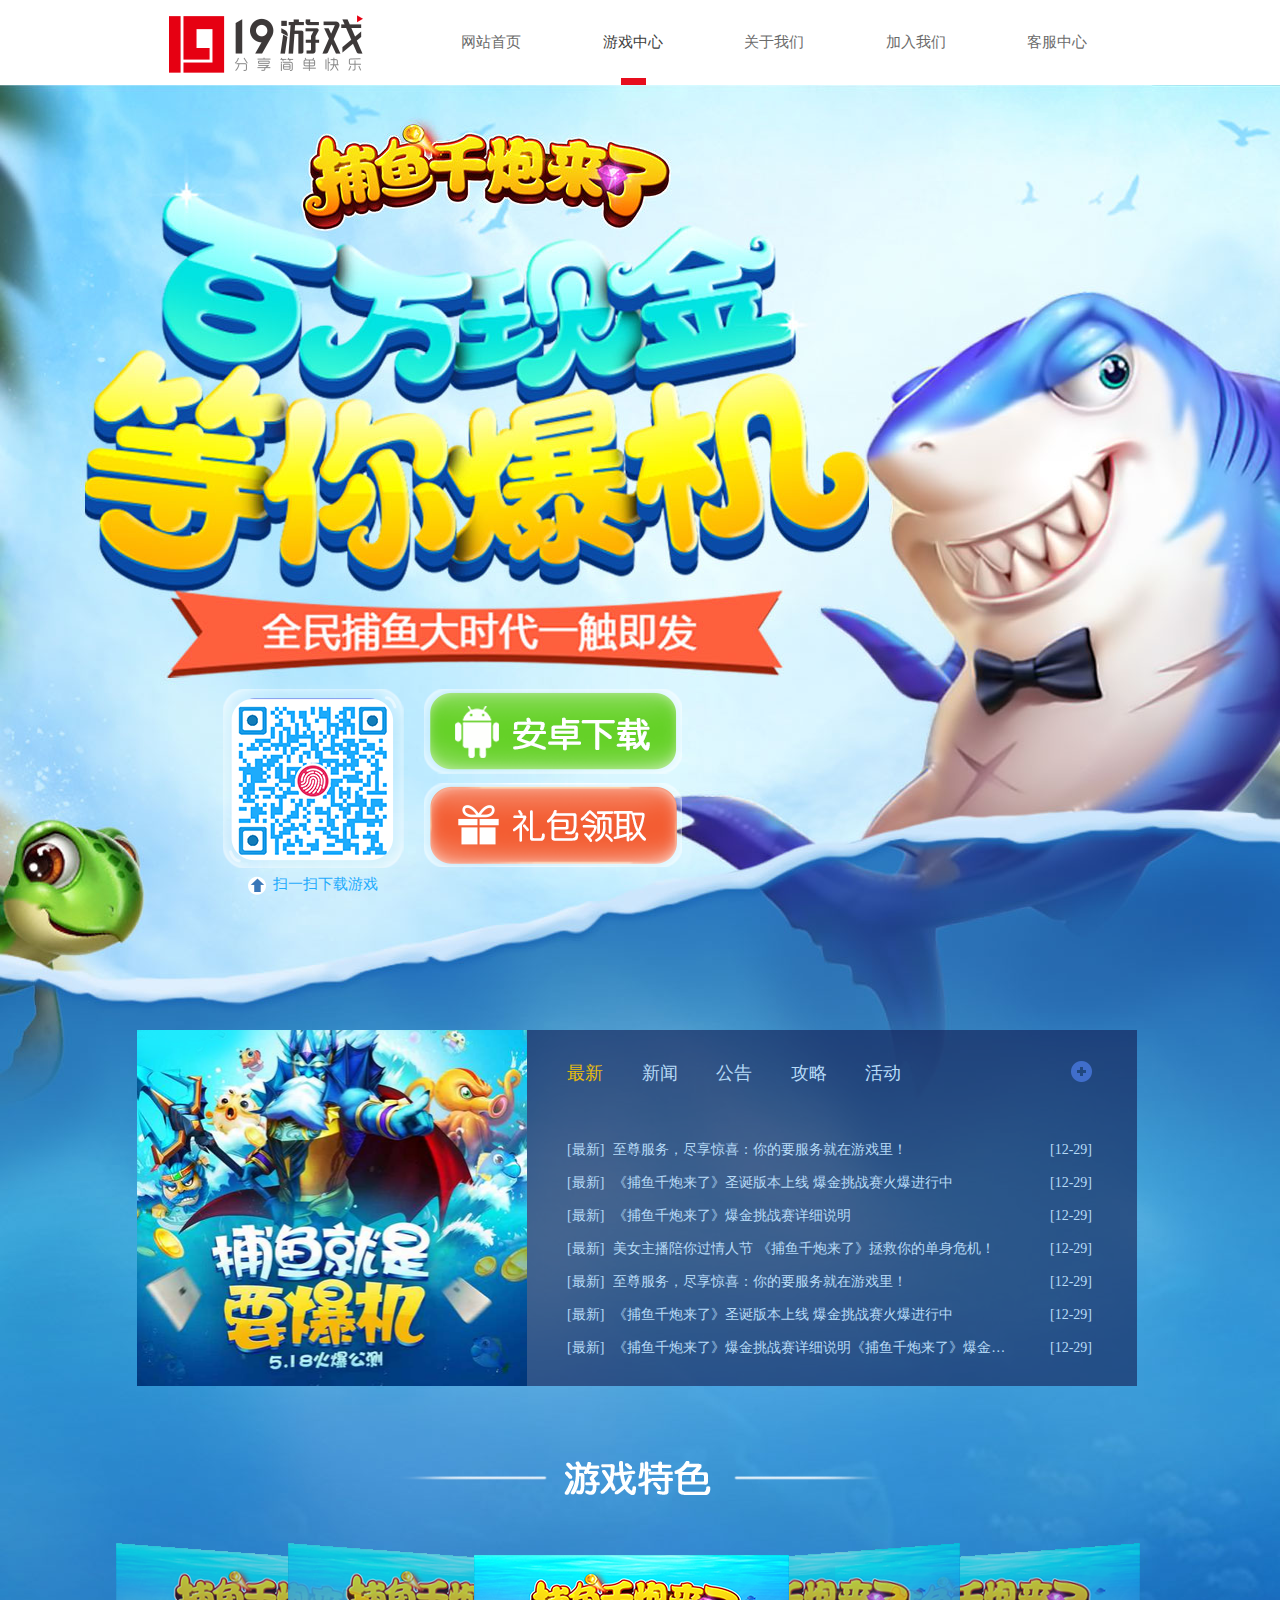
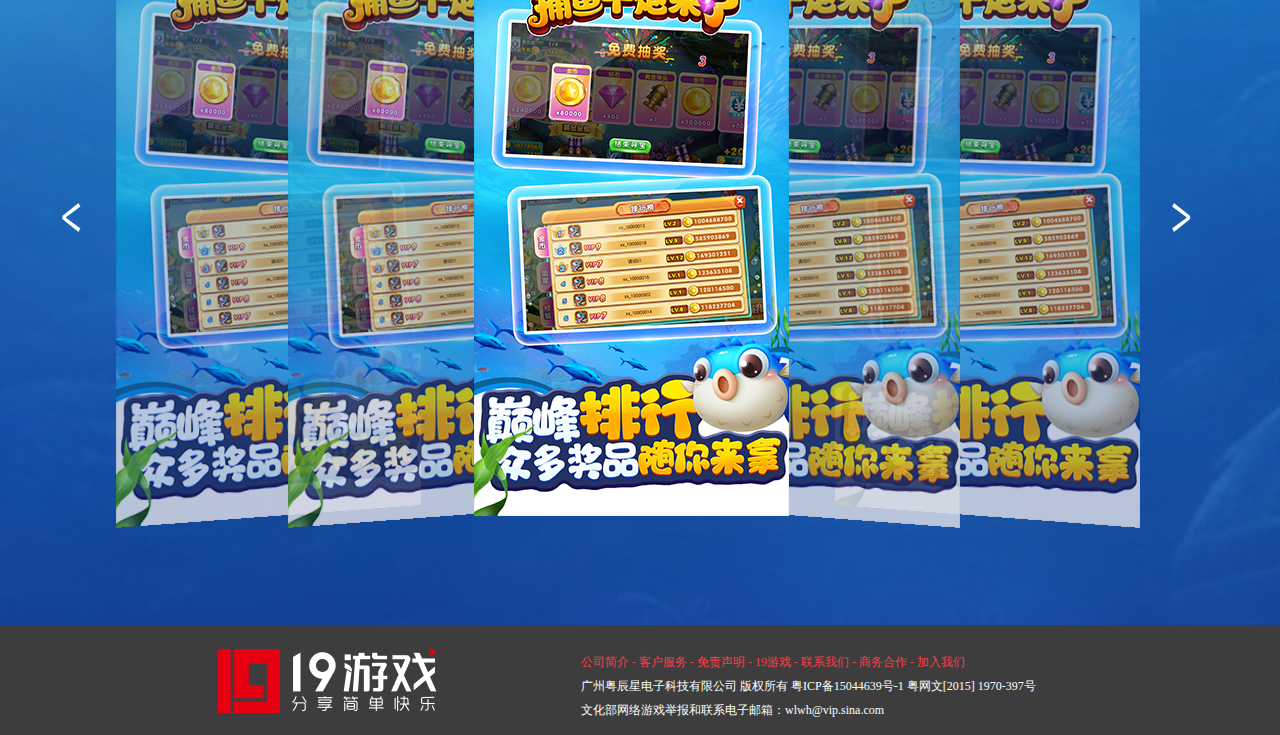
<file: game.html>
<!DOCTYPE html>
<html>
	<head>
		<meta charset="UTF-8">
		<title></title>
		<link rel="stylesheet" type="text/css" href="css/bootstrap.min.css"/>
		<link rel="stylesheet" type="text/css" href="css/style.css"/>
		<link rel="stylesheet" type="text/css" href="css/game.css"/>
	</head>
	<body>
		<div class="wrap">
			<header>
				<!--logo-->
				<div class="logo fl">
					<img src="img/index/logo.png"/>
				</div>
				<!--导航栏-->
				<div class="nav" fr>
					<a href="index.html">网站首页<span></span></a>
					<a href="game_list.html" class="active">游戏中心<span></span></a>
					<a href="gywm.html">关于我们<span></span></a>
					<a href="jrwm.html">加入我们<span></span></a>
					<a href="kfzx.html">客服中心<span></span></a>
				</div>
				<div class="g_menu">
					<img src="img/index/g_menu.png"/>
				</div>
			</header>
			<!--游戏中心内容-->
			<div  class="game_bg">
				<div class="section">
					<div class="game_xz">
						<div class="game_xzL">
							<img src="img/game/gamexz_ewm.png"/>
							<p><img src="img/game/game_top.png"/>扫一扫下载游戏</p>
						</div>
						<div class="game_xzR">
							<a href=""><img src="img/game/anzhuoxiazai.png"/></a>
							<a href=""><img src="img/game/game_lb.png"/></a>
						</div>
					</div>
					<div class="game_gg">
						<div class="game_ggL">
							<!--game列表轮播-->
							<div id="myCarousel" class="carousel slide" data-ride="carousel">
						        <ol class="carousel-indicators">
						            <li data-target="#myCarousel" data-slide-to="0" class="active"></li>
						            <li data-target="#myCarousel" data-slide-to="1"></li>
						            <li data-target="#myCarousel" data-slide-to="2"></li>
						            <li data-target="#myCarousel" data-slide-to="3"></li>
						            <li data-target="#myCarousel" data-slide-to="4"></li>
						        </ol>
						
						        <div class="carousel-inner">
						            <div class="item active">
						                <img src="img/game/game_banner.png">
						            </div>
						            <div class="item">
						                <img src="img/game/game_banner.png">
						            </div>
						            <div class="item">
						                <img src="img/game/game_banner.png">
						            </div>
						            <div class="item">
						                <img src="img/game/game_banner.png">
						            </div>
						            <div class="item">
						                <img src="img/game/game_banner.png">
						            </div>
						        </div>
						    </div>
						</div>
						<!--game列表-->
						<div class="game_ggR">
							<div class="game_Rtit">
								<a id="0" class="game_a game_zx active">最新</a>
								<a id="1" class="game_a game_xw">新闻</a>
								<a id="2" class="game_a game_gongg">公告</a>
								<a id="3" class="game_a game_gl">攻略</a>
								<a id="4" class="game_a game_hd">活动</a>
								<a class="game_more" href="news_list.html"></a>
							</div>
							<!--game最新-->
							<div class="game_Rlist zx_list">
								<ul>
									<li><a href=""><span class="game_bt">[最新]</span><span class="game_wz">至尊服务，尽享惊喜：你的要服务就在游戏里！</span><span class="game_sj">[12-29]</span></a></li>
									<li><a href=""><span class="game_bt">[最新]</span><span class="game_wz">《捕鱼千炮来了》圣诞版本上线 爆金挑战赛火爆进行中</span><span class="game_sj">[12-29]</span></a></li>
									<li><a href=""><span class="game_bt">[最新]</span><span class="game_wz">《捕鱼千炮来了》爆金挑战赛详细说明</span><span class="game_sj">[12-29]</span></a></li>
									<li><a href=""><span class="game_bt">[最新]</span><span class="game_wz">美女主播陪你过情人节 《捕鱼千炮来了》拯救你的单身危机！</span><span class="game_sj">[12-29]</span></a></li>
									<li><a href=""><span class="game_bt">[最新]</span><span class="game_wz">至尊服务，尽享惊喜：你的要服务就在游戏里！</span><span class="game_sj">[12-29]</span></a></li>
									<li><a href=""><span class="game_bt">[最新]</span><span class="game_wz">《捕鱼千炮来了》圣诞版本上线 爆金挑战赛火爆进行中</span><span class="game_sj">[12-29]</span></a></li>
									<li><a href=""><span class="game_bt">[最新]</span><span class="game_wz">《捕鱼千炮来了》爆金挑战赛详细说明《捕鱼千炮来了》爆金挑战赛详细说明《捕鱼千炮来了》爆金挑战赛详细说明《捕鱼千炮来了》爆金挑战赛详细说明《捕鱼千炮来了》爆金挑战赛详细说明</span><span class="game_sj">[12-29]</span></a></li>
								</ul>
							</div>
							<!--game新闻-->
							<div class="game_Rlist xw_list">
								<ul>
									<li><a href=""><span class="game_bt">[新闻]</span><span class="game_wz">至尊服务，尽享惊喜：你的要服务就在游戏里！</span><span class="game_sj">[12-29]</span></a></li>
									<li><a href=""><span class="game_bt">[新闻]</span><span class="game_wz">《捕鱼千炮来了》圣诞版本上线 爆金挑战赛火爆进行中</span><span class="game_sj">[12-29]</span></a></li>
									<li><a href=""><span class="game_bt">[新闻]</span><span class="game_wz">《捕鱼千炮来了》爆金挑战赛详细说明</span><span class="game_sj">[12-29]</span></a></li>
									<li><a href=""><span class="game_bt">[新闻]</span><span class="game_wz">美女主播陪你过情人节 《捕鱼千炮来了》拯救你的单身危机！</span><span class="game_sj">[12-29]</span></a></li>
									<li><a href=""><span class="game_bt">[新闻]</span><span class="game_wz">至尊服务，尽享惊喜：你的要服务就在游戏里！</span><span class="game_sj">[12-29]</span></a></li>
									<li><a href=""><span class="game_bt">[新闻]</span><span class="game_wz">《捕鱼千炮来了》圣诞版本上线 爆金挑战赛火爆进行中</span><span class="game_sj">[12-29]</span></a></li>
									<li><a href=""><span class="game_bt">[新闻]</span><span class="game_wz">《捕鱼千炮来了》爆金挑战赛详细说明《捕鱼千炮来了》爆金挑战赛详细说明《捕鱼千炮来了》爆金挑战赛详细说明《捕鱼千炮来了》爆金挑战赛详细说明《捕鱼千炮来了》爆金挑战赛详细说明</span><span class="game_sj">[12-29]</span></a></li>
								</ul>
							</div>
							<!--game公告-->
							<div class="game_Rlist gongg_list">
								<ul>
									<li><a href=""><span class="game_bt">[公告]</span><span class="game_wz">至尊服务，尽享惊喜：你的要服务就在游戏里！</span><span class="game_sj">[12-29]</span></a></li>
									<li><a href=""><span class="game_bt">[公告]</span><span class="game_wz">《捕鱼千炮来了》圣诞版本上线 爆金挑战赛火爆进行中</span><span class="game_sj">[12-29]</span></a></li>
									<li><a href=""><span class="game_bt">[公告]</span><span class="game_wz">《捕鱼千炮来了》爆金挑战赛详细说明</span><span class="game_sj">[12-29]</span></a></li>
									<li><a href=""><span class="game_bt">[公告]</span><span class="game_wz">美女主播陪你过情人节 《捕鱼千炮来了》拯救你的单身危机！</span><span class="game_sj">[12-29]</span></a></li>
									<li><a href=""><span class="game_bt">[公告]</span><span class="game_wz">至尊服务，尽享惊喜：你的要服务就在游戏里！</span><span class="game_sj">[12-29]</span></a></li>
									<li><a href=""><span class="game_bt">[公告]</span><span class="game_wz">《捕鱼千炮来了》圣诞版本上线 爆金挑战赛火爆进行中</span><span class="game_sj">[12-29]</span></a></li>
									<li><a href=""><span class="game_bt">[公告]</span><span class="game_wz">《捕鱼千炮来了》爆金挑战赛详细说明《捕鱼千炮来了》爆金挑战赛详细说明《捕鱼千炮来了》爆金挑战赛详细说明《捕鱼千炮来了》爆金挑战赛详细说明《捕鱼千炮来了》爆金挑战赛详细说明</span><span class="game_sj">[12-29]</span></a></li>
								</ul>
							</div>
							<!--game攻略-->
							<div class="game_Rlist gl_list">
								<ul>
									<li><a href=""><span class="game_bt">[攻略]</span><span class="game_wz">至尊服务，尽享惊喜：你的要服务就在游戏里！</span><span class="game_sj">[12-29]</span></a></li>
									<li><a href=""><span class="game_bt">[攻略]</span><span class="game_wz">《捕鱼千炮来了》圣诞版本上线 爆金挑战赛火爆进行中</span><span class="game_sj">[12-29]</span></a></li>
									<li><a href=""><span class="game_bt">[攻略]</span><span class="game_wz">《捕鱼千炮来了》爆金挑战赛详细说明</span><span class="game_sj">[12-29]</span></a></li>
									<li><a href=""><span class="game_bt">[攻略]</span><span class="game_wz">美女主播陪你过情人节 《捕鱼千炮来了》拯救你的单身危机！</span><span class="game_sj">[12-29]</span></a></li>
									<li><a href=""><span class="game_bt">[攻略]</span><span class="game_wz">至尊服务，尽享惊喜：你的要服务就在游戏里！</span><span class="game_sj">[12-29]</span></a></li>
									<li><a href=""><span class="game_bt">[攻略]</span><span class="game_wz">《捕鱼千炮来了》圣诞版本上线 爆金挑战赛火爆进行中</span><span class="game_sj">[12-29]</span></a></li>
									<li><a href=""><span class="game_bt">[攻略]</span><span class="game_wz">《捕鱼千炮来了》爆金挑战赛详细说明《捕鱼千炮来了》爆金挑战赛详细说明《捕鱼千炮来了》爆金挑战赛详细说明《捕鱼千炮来了》爆金挑战赛详细说明《捕鱼千炮来了》爆金挑战赛详细说明</span><span class="game_sj">[12-29]</span></a></li>
								</ul>
							</div>
							<!--game活动-->
							<div class="game_Rlist hd_list">
								<ul>
									<li><a href=""><span class="game_bt">[活动]</span><span class="game_wz">至尊服务，尽享惊喜：你的要服务就在游戏里！</span><span class="game_sj">[12-29]</span></a></li>
									<li><a href=""><span class="game_bt">[活动]</span><span class="game_wz">《捕鱼千炮来了》圣诞版本上线 爆金挑战赛火爆进行中</span><span class="game_sj">[12-29]</span></a></li>
									<li><a href=""><span class="game_bt">[活动]</span><span class="game_wz">《捕鱼千炮来了》爆金挑战赛详细说明</span><span class="game_sj">[12-29]</span></a></li>
									<li><a href=""><span class="game_bt">[活动]</span><span class="game_wz">美女主播陪你过情人节 《捕鱼千炮来了》拯救你的单身危机！</span><span class="game_sj">[12-29]</span></a></li>
									<li><a href=""><span class="game_bt">[活动]</span><span class="game_wz">至尊服务，尽享惊喜：你的要服务就在游戏里！</span><span class="game_sj">[12-29]</span></a></li>
									<li><a href=""><span class="game_bt">[活动]</span><span class="game_wz">《捕鱼千炮来了》圣诞版本上线 爆金挑战赛火爆进行中</span><span class="game_sj">[12-29]</span></a></li>
									<li><a href=""><span class="game_bt">[活动]</span><span class="game_wz">《捕鱼千炮来了》爆金挑战赛详细说明《捕鱼千炮来了》爆金挑战赛详细说明《捕鱼千炮来了》爆金挑战赛详细说明《捕鱼千炮来了》爆金挑战赛详细说明《捕鱼千炮来了》爆金挑战赛详细说明</span><span class="game_sj">[12-29]</span></a></li>
								</ul>
							</div>
						</div>
					</div>
					<!--游戏特色-->
					<div class="game_ts">
						<div class="gamets_tit">
							<img src="img/game/gamets.png"/>
						</div>
					</div>
					<div id="focus_Box">
						<span class="prev">&nbsp;</span>
						<span class="next">&nbsp;</span>
						<ul>
							<li>
								<a href=" "><img src="img/game/game_ts.png"></a>
							</li>
							<li>
								<a href=" "><img src="img/game/game_ts.png"></a>
							</li>
							<li>
								<a href=" "><img src="img/game/game_ts.png"></a>
							</li>
							<li>
								<a href=" "><img src="img/game/game_ts.png"></a>
							</li>
							<li>
								<a href=" "><img src="img/game/game_ts.png"></a>
							</li>
						</ul>
					</div>
				</div>
			</div>
			<!--底部-->
			<footer>
				<div class="footer">
					<div class="footer_logo">
						<img src="img/index/footer_logo.png"/>
					</div>
					<div class="footer_dz">
						<ul>
							<li class="gsjj"><a href="gywm.html">公司简介</a> - <a href="kfzx.html">客户服务</a> - <a href="index.html">免责声明</a> - <a href="index.html">19游戏</a> - <a href="gywm.html">联系我们</a> - <a href="index.html">商务合作</a> - <a href="jrwm.html">加入我们</a></li>
							<li>广州粤辰星电子科技有限公司 版权所有 粤ICP备15044639号-1 粤网文[2015] 1970-397号</li>
							<li>文化部网络游戏举报和联系电子邮箱：wlwh@vip.sina.com</li>
						</ul>
					</div>
				</div>
			</footer>
		</div>
		
		
		
		
		
		
		
		
		
		
		
		<script src="js/jquery-1.11.0.min.js" type="text/javascript" charset="utf-8"></script>
		<script src="js/bootstrap.min.js" type="text/javascript" charset="utf-8"></script>
		<script src="js/ZoomPic.js" type="text/javascript" charset="utf-8"></script>
		<script type="text/javascript">
			//Tab选项卡
			var game_Rtit=$(".game_Rtit");
		    var game_Rlist=$(".game_Rlist ");
		    var game_a = $(".game_Rtit .game_a");
		     var game_ul = $(".game_Rlist ul");
		    for(var i = 0;i<game_a.length;i++){
		        game_a[i].id = i;
		        $(game_a[i]).on("mousemove",function(){
		        	for(var j = 0;j<game_a.length;j++){
		                $(game_a[j]).removeClass("active");
		                $(game_ul[j]).css({"display":"none"})
		            }
		            $(this).addClass("active");
		            $(game_ul[this.id]).css({"display":"block"});
		        }) 
		    }
		</script>
	</body>
</html>
</file>
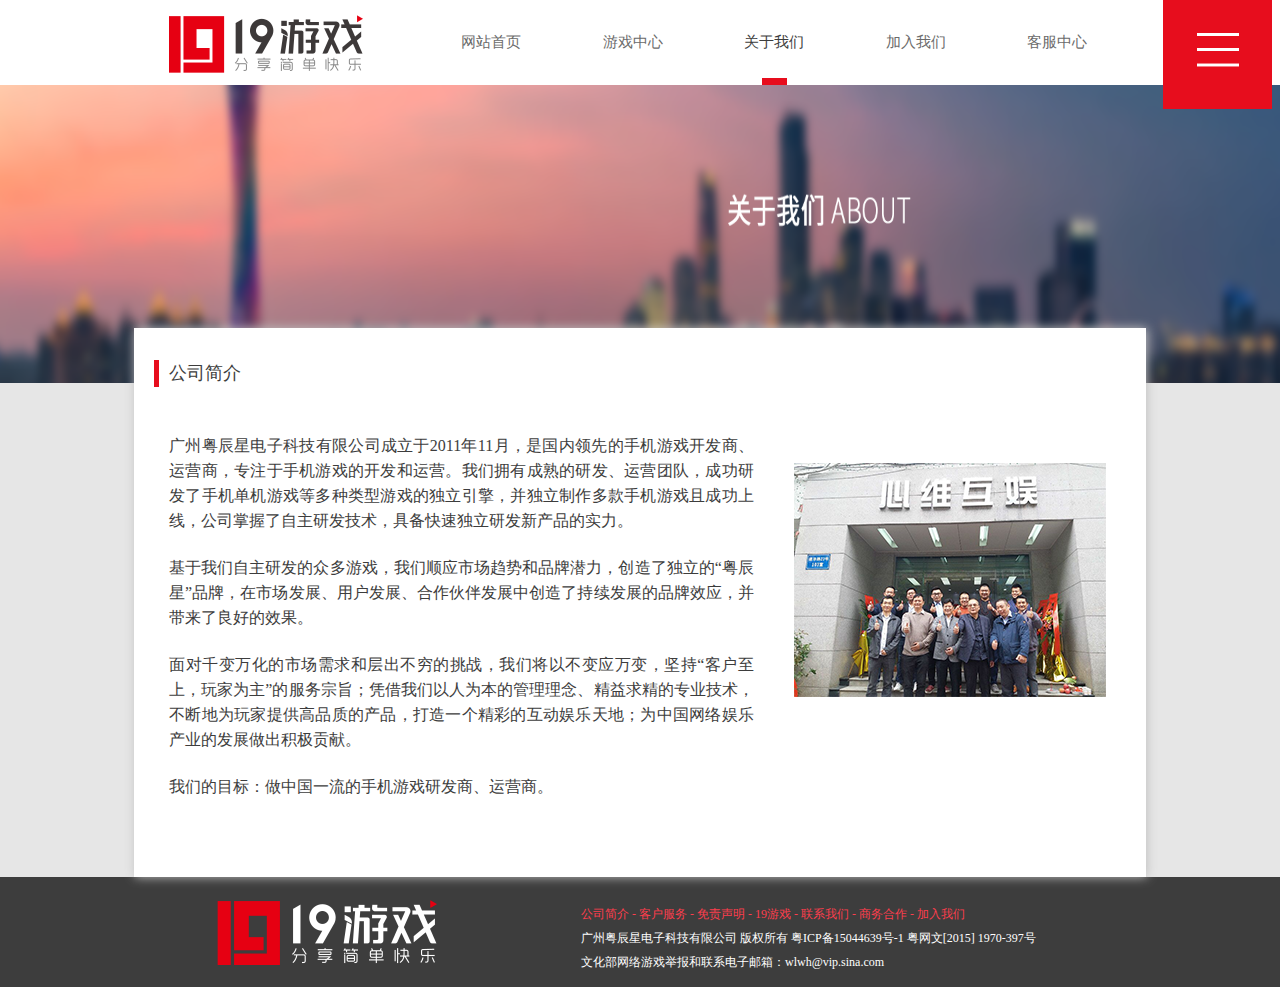
<file: gywm.html>
<!DOCTYPE html>
<html>
	<head>
		<meta charset="UTF-8">
		<title></title>
		<link rel="stylesheet" type="text/css" href="css/bootstrap.min.css"/>
		<link rel="stylesheet" type="text/css" href="css/style.css"/>
		<link rel="stylesheet" type="text/css" href="css/kfzx.css"/>
	</head>
	<body>
		<div class="wrap">
			<header>
				<!--logo-->
				<div class="logo fl">
					<img src="img/index/logo.png"/>
				</div>
				<!--导航栏-->
				<div class="nav" fr>
					<a href="index.html">网站首页<span></span></a>
					<a href="game_list.html">游戏中心<span></span></a>
					<a href="gywm.html"  class="active">关于我们<span></span></a>
					<a href="jrwm.html">加入我们<span></span></a>
					<a href="kfzx.html">客服中心<span></span></a>
				</div>
				<div class="g_menu">
					<div class="wmenu">
						<div class="menu">
							<div class="menu_icon">
								<a href="">
									<div class="menu_img">
										<img src="img/index/menu_icon.png"/>
									</div>
									<span class="icon_sp">帝霸</span>
								</a>
							</div>
							<div class="menu_icon">
								<a href="">
									<div class="menu_img">
										<img src="img/index/menu_icon.png"/>
									</div>
									<span class="icon_sp">帝霸</span>
								</a>
							</div>
							<div class="menu_icon">
								<a href="">
									<div class="menu_img">
										<img src="img/index/menu_icon.png"/>
									</div>
									<span class="icon_sp">帝霸</span>
								</a>
							</div>
							<div class="menu_icon">
								<a href="">
									<div class="menu_img">
										<img src="img/index/menu_icon.png"/>
									</div>
									<span class="icon_sp">帝霸</span>
								</a>
							</div>
							<div class="menu_icon">
								<a href="">
									<div class="menu_img">
										<img src="img/index/menu_icon.png"/>
									</div>
									<span class="icon_sp">帝霸</span>
								</a>
							</div>
							<div class="menu_icon">
								<a href="">
									<div class="menu_img">
										<img src="img/index/menu_icon.png"/>
									</div>
									<span class="icon_sp">帝霸</span>
								</a>
							</div>
							<div class="menu_icon">
								<a href="">
									<div class="menu_img">
										<img src="img/index/menu_icon.png"/>
									</div>
									<span class="icon_sp">帝霸</span>
								</a>
							</div>
							<div class="menu_icon">
								<a href="">
									<div class="menu_img">
										<img src="img/index/menu_icon.png"/>
									</div>
									<span class="icon_sp">帝霸</span>
								</a>
							</div>
							<div class="menu_icon">
								<a href="">
									<div class="menu_img">
										<img src="img/index/menu_icon.png"/>
									</div>
									<span class="icon_sp">帝霸</span>
								</a>
							</div>
							<div class="menu_icon">
								<a href="">
									<div class="menu_img">
										<img src="img/index/menu_icon.png"/>
									</div>
									<span class="icon_sp">帝霸</span>
								</a>
							</div>
							<div class="menu_icon">
								<a href="">
									<div class="menu_img">
										<img src="img/index/menu_icon.png"/>
									</div>
									<span class="icon_sp">帝霸</span>
								</a>
							</div>
							<div class="menu_icon">
								<a href="">
									<div class="menu_img">
										<img src="img/index/menu_icon.png"/>
									</div>
									<span class="icon_sp">帝霸</span>
								</a>
							</div>
							<div class="menu_icon">
								<a href="">
									<div class="menu_img">
										<img src="img/index/menu_icon.png"/>
									</div>
									<span class="icon_sp">帝霸</span>
								</a>
							</div>
							<div class="menu_icon">
								<a href="">
									<div class="menu_img">
										<img src="img/index/menu_icon.png"/>
									</div>
									<span class="icon_sp">帝霸</span>
								</a>
							</div>
							<div class="menu_icon">
								<a href="">
									<div class="menu_img">
										<img src="img/index/menu_icon.png"/>
									</div>
									<span class="icon_sp">帝霸</span>
								</a>
							</div>
						</div>
					</div>
				</div>
			</header>
			<!--关于我们banner图-->
			<div id="myCarousel" class="carousel lm_banner">
				<img src="img/gywm/gywm.png"/>
			</div>
			<!--关于我们内容部分-->
			<section class="gywm_sec">
				<div class="gywm">
					<div class="gywm_tit">
	    				<span class="gywm_sp">公司简介</span>
	    			</div>
	    			<div class="gywm_jj">
	    				<div class="gywm_zw fl">
	    					<p>广州粤辰星电子科技有限公司成立于2011年11月，是国内领先的手机游戏开发商、运营商，专注于手机游戏的开发和运营。我们拥有成熟的研发、运营团队，成功研发了手机单机游戏等多种类型游戏的独立引擎，并独立制作多款手机游戏且成功上线，公司掌握了自主研发技术，具备快速独立研发新产品的实力。 </p>
	    					<p>基于我们自主研发的众多游戏，我们顺应市场趋势和品牌潜力，创造了独立的“粤辰星”品牌，在市场发展、用户发展、合作伙伴发展中创造了持续发展的品牌效应，并带来了良好的效果。</p>
	    					<p>面对千变万化的市场需求和层出不穷的挑战，我们将以不变应万变，坚持“客户至上，玩家为主”的服务宗旨；凭借我们以人为本的管理理念、精益求精的专业技术，不断地为玩家提供高品质的产品，打造一个精彩的互动娱乐天地；为中国网络娱乐产业的发展做出积极贡献。</p>
	    					<p>我们的目标：做中国一流的手机游戏研发商、运营商。</p>
	    				</div>
	    				<div class="gywm_icon fr">
	    					<img src="img/gywm/gywm_icon.png"/>
	    				</div>
	    			</div>
				</div>
			</section>
			<!--底部-->
			<footer>
				<div class="footer">
					<div class="footer_logo">
						<img src="img/index/footer_logo.png"/>
					</div>
					<div class="footer_dz">
						<ul>
							<li class="gsjj"><a href="gywm.html">公司简介</a> - <a href="kfzx.html">客户服务</a> - <a href="index.html">免责声明</a> - <a href="index.html">19游戏</a> - <a href="gywm.html">联系我们</a> - <a href="index.html">商务合作</a> - <a href="jrwm.html">加入我们</a></li>
							<li>广州粤辰星电子科技有限公司 版权所有 粤ICP备15044639号-1 粤网文[2015] 1970-397号</li>
							<li>文化部网络游戏举报和联系电子邮箱：wlwh@vip.sina.com</li>
						</ul>
					</div>
				</div>
			</footer>
		</div>
		
		
		
		
		
		
		
		
		
		
		
		<script src="js/jquery-1.11.0.min.js" type="text/javascript" charset="utf-8"></script>
		<script src="js/bootstrap.min.js" type="text/javascript" charset="utf-8"></script>
		<script src="js/common.js" type="text/javascript" charset="utf-8"></script>
	</body>
</html>
</file>
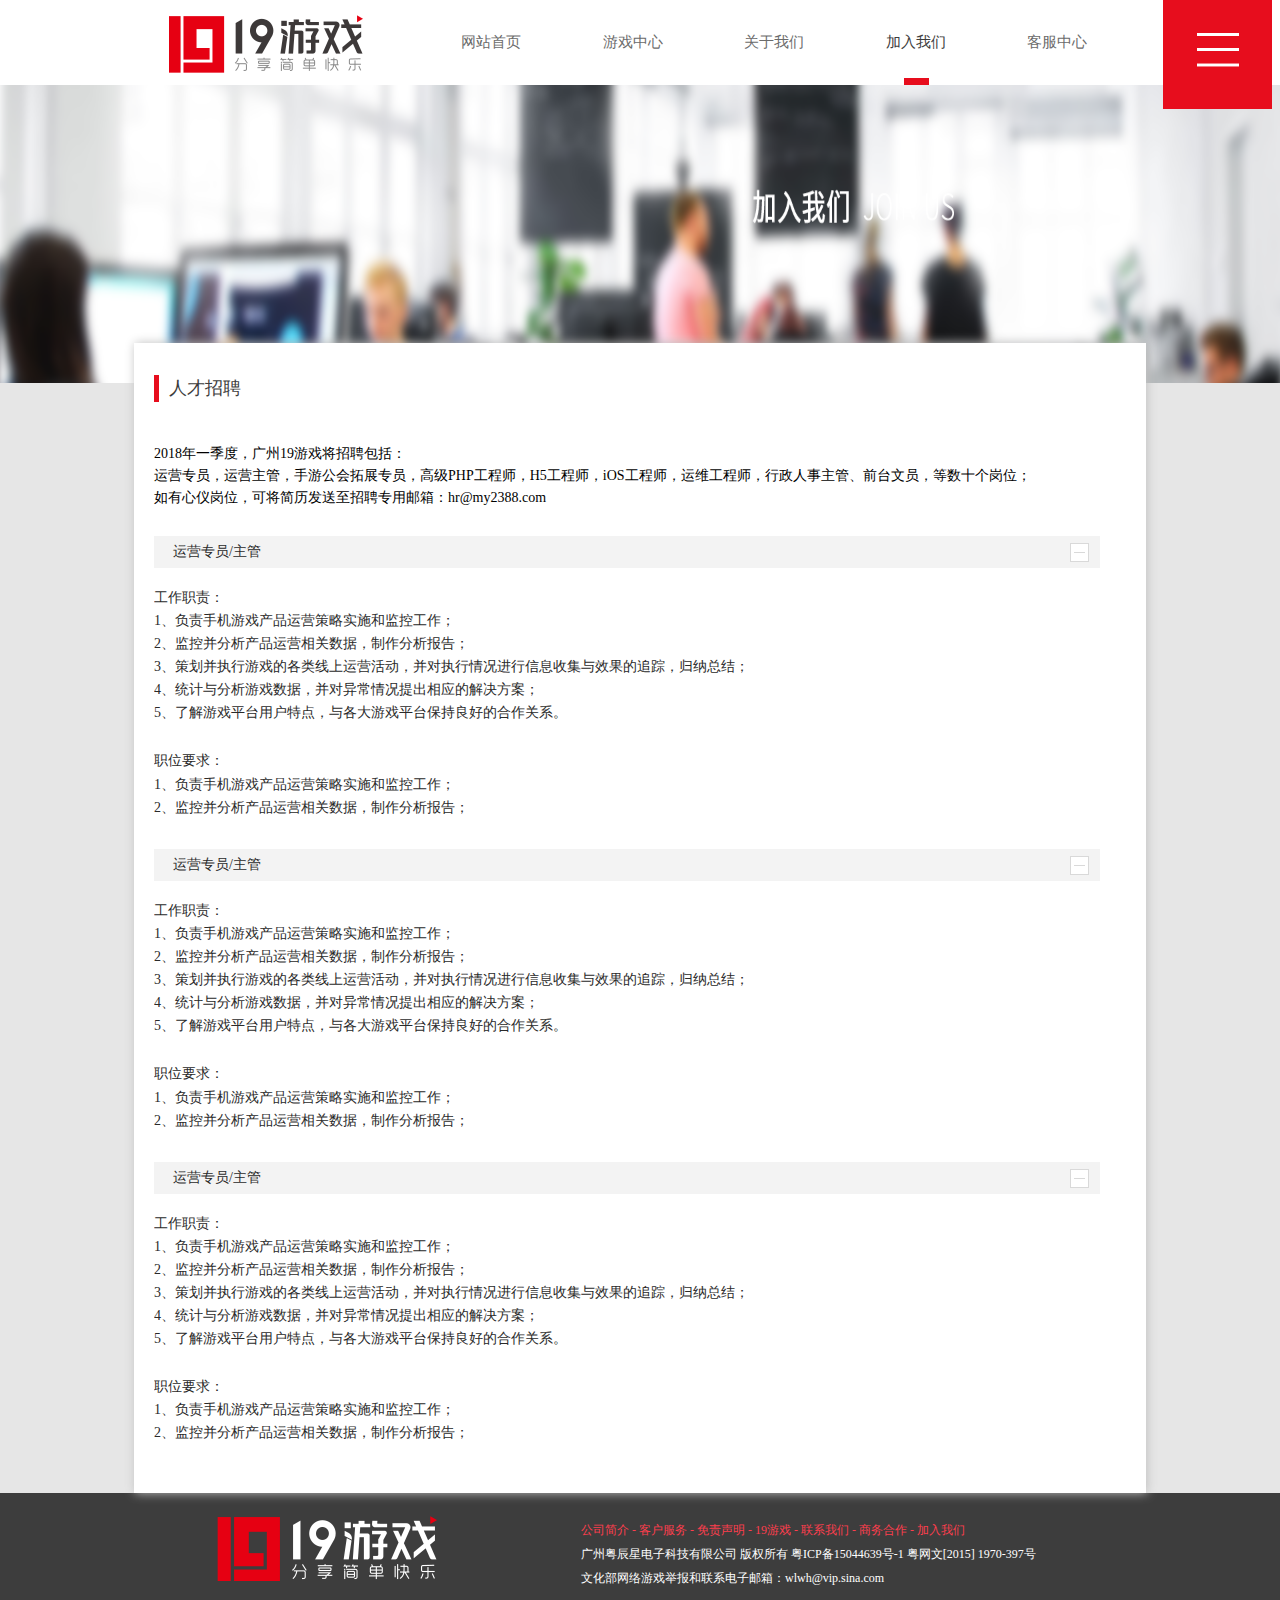
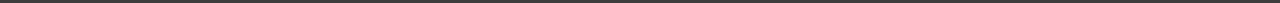
<file: jrwm.html>
<!DOCTYPE html>
<html>
	<head>
		<meta charset="UTF-8">
		<title></title>
		<link rel="stylesheet" type="text/css" href="css/bootstrap.min.css"/>
		<link rel="stylesheet" type="text/css" href="css/style.css"/>
		<link rel="stylesheet" type="text/css" href="css/kfzx.css"/>
	</head>
	<body>
		<div class="wrap">
			<header>
				<!--logo-->
				<div class="logo fl">
					<img src="img/index/logo.png"/>
				</div>
				<!--导航栏-->
				<div class="nav" fr>
					<a href="index.html">网站首页<span></span></a>
					<a href="game_list.html">游戏中心<span></span></a>
					<a href="gywm.html">关于我们<span></span></a>
					<a href="jrwm.html" class="active">加入我们<span></span></a>
					<a href="kfzx.html">客服中心<span></span></a>
				</div>
				<div class="g_menu">
					<div class="wmenu">
						<div class="menu">
							<div class="menu_icon">
								<a href="">
									<div class="menu_img">
										<img src="img/index/menu_icon.png"/>
									</div>
									<span class="icon_sp">帝霸</span>
								</a>
							</div>
							<div class="menu_icon">
								<a href="">
									<div class="menu_img">
										<img src="img/index/menu_icon.png"/>
									</div>
									<span class="icon_sp">帝霸</span>
								</a>
							</div>
							<div class="menu_icon">
								<a href="">
									<div class="menu_img">
										<img src="img/index/menu_icon.png"/>
									</div>
									<span class="icon_sp">帝霸</span>
								</a>
							</div>
							<div class="menu_icon">
								<a href="">
									<div class="menu_img">
										<img src="img/index/menu_icon.png"/>
									</div>
									<span class="icon_sp">帝霸</span>
								</a>
							</div>
							<div class="menu_icon">
								<a href="">
									<div class="menu_img">
										<img src="img/index/menu_icon.png"/>
									</div>
									<span class="icon_sp">帝霸</span>
								</a>
							</div>
							<div class="menu_icon">
								<a href="">
									<div class="menu_img">
										<img src="img/index/menu_icon.png"/>
									</div>
									<span class="icon_sp">帝霸</span>
								</a>
							</div>
							<div class="menu_icon">
								<a href="">
									<div class="menu_img">
										<img src="img/index/menu_icon.png"/>
									</div>
									<span class="icon_sp">帝霸</span>
								</a>
							</div>
							<div class="menu_icon">
								<a href="">
									<div class="menu_img">
										<img src="img/index/menu_icon.png"/>
									</div>
									<span class="icon_sp">帝霸</span>
								</a>
							</div>
							<div class="menu_icon">
								<a href="">
									<div class="menu_img">
										<img src="img/index/menu_icon.png"/>
									</div>
									<span class="icon_sp">帝霸</span>
								</a>
							</div>
							<div class="menu_icon">
								<a href="">
									<div class="menu_img">
										<img src="img/index/menu_icon.png"/>
									</div>
									<span class="icon_sp">帝霸</span>
								</a>
							</div>
							<div class="menu_icon">
								<a href="">
									<div class="menu_img">
										<img src="img/index/menu_icon.png"/>
									</div>
									<span class="icon_sp">帝霸</span>
								</a>
							</div>
							<div class="menu_icon">
								<a href="">
									<div class="menu_img">
										<img src="img/index/menu_icon.png"/>
									</div>
									<span class="icon_sp">帝霸</span>
								</a>
							</div>
							<div class="menu_icon">
								<a href="">
									<div class="menu_img">
										<img src="img/index/menu_icon.png"/>
									</div>
									<span class="icon_sp">帝霸</span>
								</a>
							</div>
							<div class="menu_icon">
								<a href="">
									<div class="menu_img">
										<img src="img/index/menu_icon.png"/>
									</div>
									<span class="icon_sp">帝霸</span>
								</a>
							</div>
							<div class="menu_icon">
								<a href="">
									<div class="menu_img">
										<img src="img/index/menu_icon.png"/>
									</div>
									<span class="icon_sp">帝霸</span>
								</a>
							</div>
						</div>
					</div>
				</div>
			</header>
			<!--加入我们banner图-->
			<div id="myCarousel" class="carousel lm_banner">
				<img src="img/jrwm/joinus.png"/>
			</div>
			<!--加入我们内容-->
			<section class="join_sec">
				<div class="join">
					<div class="join_tit">
	    				<span class="join_sp">人才招聘</span>
	    			</div>
	    			<div class="join_zw">
	    				<div class="join_jj">
	    					<p>2018年一季度，广州19游戏将招聘包括：</p>
	    					<p>运营专员，运营主管，手游公会拓展专员，高级PHP工程师，H5工程师，iOS工程师，运维工程师，行政人事主管、前台文员，等数十个岗位；</p>
	    					<p>如有心仪岗位，可将简历发送至招聘专用邮箱：hr@my2388.com</p>
	    				</div>
	    				<div class="join_nr">
	    					<div class="zp_tit">
	    						<p class="fl">运营专员/主管</p>
	    						<span class="zp_btn fr"></span>
	    					</div>
	    					<div class="zp_yq">
	    						<div class="gzzz">
	    							<h5>工作职责：</h5>
	    							<p>1、负责手机游戏产品运营策略实施和监控工作；</p>
	    							<p>2、监控并分析产品运营相关数据，制作分析报告；</p>
	    							<p>3、策划并执行游戏的各类线上运营活动，并对执行情况进行信息收集与效果的追踪，归纳总结；</p>
	    							<p>4、统计与分析游戏数据，并对异常情况提出相应的解决方案；</p>
	    							<p>5、了解游戏平台用户特点，与各大游戏平台保持良好的合作关系。</p>
	    						</div>
	    						<div class="gzzz zwyq">
	    							<h5>职位要求：</h5>
	    							<p>1、负责手机游戏产品运营策略实施和监控工作；</p>
	    							<p>2、监控并分析产品运营相关数据，制作分析报告；</p>
	    						</div>
	    					</div>
	    				</div>
	    				<div class="join_nr">
	    					<div class="zp_tit">
	    						<p class="fl">运营专员/主管</p>
	    						<span class="zp_btn fr"></span>
	    					</div>
	    					<div class="zp_yq">
	    						<div class="gzzz">
	    							<h5>工作职责：</h5>
	    							<p>1、负责手机游戏产品运营策略实施和监控工作；</p>
	    							<p>2、监控并分析产品运营相关数据，制作分析报告；</p>
	    							<p>3、策划并执行游戏的各类线上运营活动，并对执行情况进行信息收集与效果的追踪，归纳总结；</p>
	    							<p>4、统计与分析游戏数据，并对异常情况提出相应的解决方案；</p>
	    							<p>5、了解游戏平台用户特点，与各大游戏平台保持良好的合作关系。</p>
	    						</div>
	    						<div class="gzzz zwyq">
	    							<h5>职位要求：</h5>
	    							<p>1、负责手机游戏产品运营策略实施和监控工作；</p>
	    							<p>2、监控并分析产品运营相关数据，制作分析报告；</p>
	    						</div>
	    					</div>
	    				</div>
	    				<div class="join_nr">
	    					<div class="zp_tit">
	    						<p class="fl">运营专员/主管</p>
	    						<span class="zp_btn fr"></span>
	    					</div>
	    					<div class="zp_yq">
	    						<div class="gzzz">
	    							<h5>工作职责：</h5>
	    							<p>1、负责手机游戏产品运营策略实施和监控工作；</p>
	    							<p>2、监控并分析产品运营相关数据，制作分析报告；</p>
	    							<p>3、策划并执行游戏的各类线上运营活动，并对执行情况进行信息收集与效果的追踪，归纳总结；</p>
	    							<p>4、统计与分析游戏数据，并对异常情况提出相应的解决方案；</p>
	    							<p>5、了解游戏平台用户特点，与各大游戏平台保持良好的合作关系。</p>
	    						</div>
	    						<div class="gzzz zwyq">
	    							<h5>职位要求：</h5>
	    							<p>1、负责手机游戏产品运营策略实施和监控工作；</p>
	    							<p>2、监控并分析产品运营相关数据，制作分析报告；</p>
	    						</div>
	    					</div>
	    				</div>
	    			</div>
				</div>
			</section>
			<footer>
				<div class="footer">
					<div class="footer_logo">
						<img src="img/index/footer_logo.png"/>
					</div>
					<div class="footer_dz">
						<ul>
							<li class="gsjj"><a href="gywm.html">公司简介</a> - <a href="kfzx.html">客户服务</a> - <a href="index.html">免责声明</a> - <a href="index.html">19游戏</a> - <a href="gywm.html">联系我们</a> - <a href="index.html">商务合作</a> - <a href="jrwm.html">加入我们</a></li>
							<li>广州粤辰星电子科技有限公司 版权所有 粤ICP备15044639号-1 粤网文[2015] 1970-397号</li>
							<li>文化部网络游戏举报和联系电子邮箱：wlwh@vip.sina.com</li>
						</ul>
					</div>
				</div>
			</footer>
		</div>
		
		
		
		
		
		
		
		
		
		
		
		<script src="js/jquery-1.11.0.min.js" type="text/javascript" charset="utf-8"></script>
		<script src="js/bootstrap.min.js" type="text/javascript" charset="utf-8"></script>
		<script src="js/common.js" type="text/javascript" charset="utf-8"></script>
		<script type="text/javascript">
			//点击按钮伸缩
			$(".zp_btn").on("click",function(){
				
				$(this).parent().next().toggle();
				if ($(".zp_yq").is(":hidden")) {
					$(this).css({"background":"url(img/jrwm/add.png)"})
				}else{
					$(this).css({"background":"url(img/jrwm/jian.png)"})
				}
				clean();
			})
			//清除section多余的底部
			clean()
			function clean(){
				var join_secH = $(".join").height()+11;
				$(".join_sec").css({"height":join_secH+"px"});
				console.log(join_secH)
			}
//			console.log(join_secH)
		</script>
	</body>
</html>
</file>
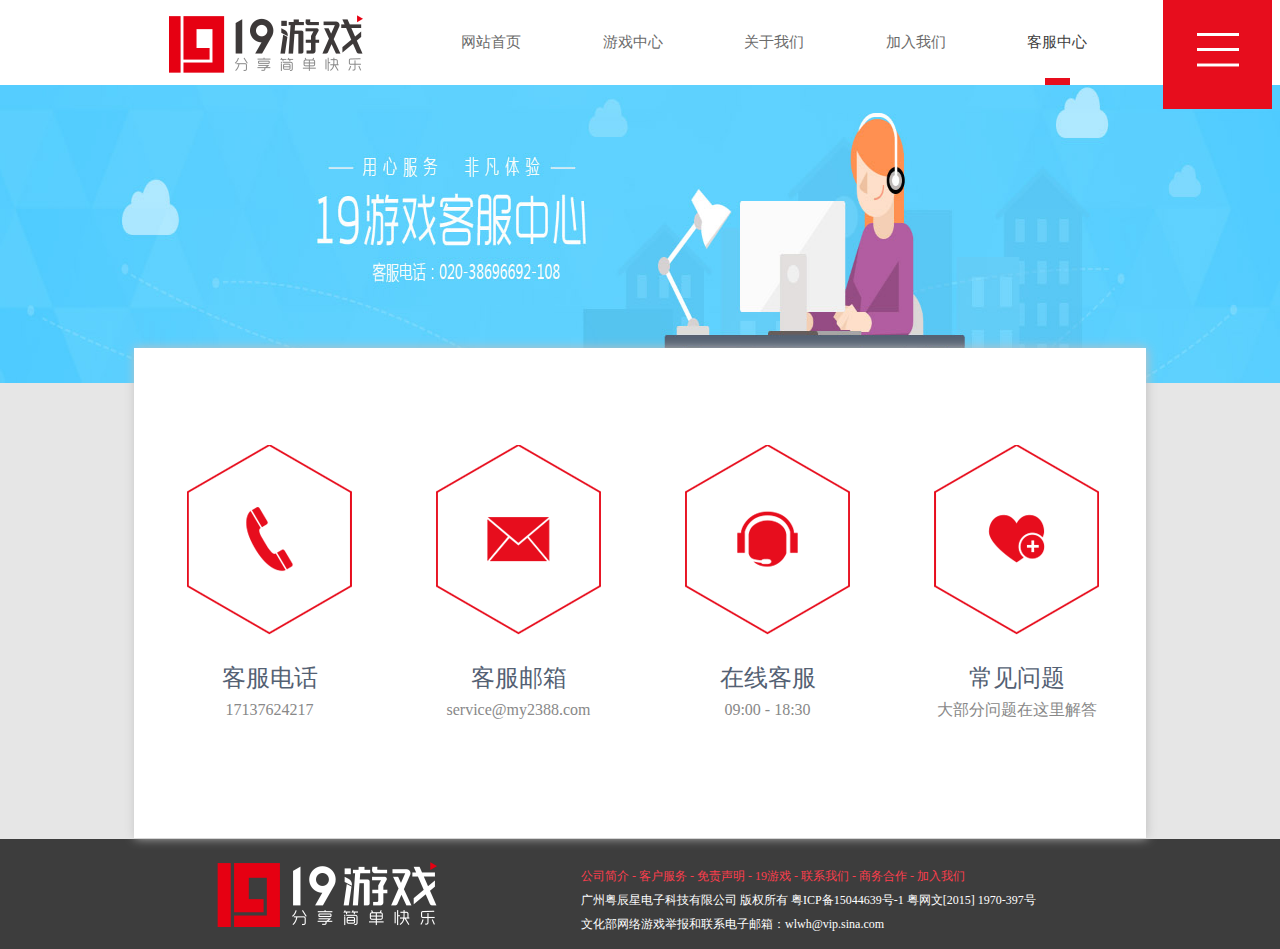
<file: kfzx.html>
<!DOCTYPE html>
<html>
	<head>
		<meta charset="UTF-8">
		<title></title>
		<link rel="stylesheet" type="text/css" href="css/bootstrap.min.css"/>
		<link rel="stylesheet" type="text/css" href="css/style.css"/>
		<link rel="stylesheet" type="text/css" href="css/kfzx.css"/>
	</head>
	<body>
		<div class="wrap">
			<header>
				<!--logo-->
				<div class="logo fl">
					<img src="img/index/logo.png"/>
				</div>
				<!--导航栏-->
				<div class="nav" fr>
					<a href="index.html">网站首页<span></span></a>
					<a href="game_list.html">游戏中心<span></span></a>
					<a href="gywm.html">关于我们<span></span></a>
					<a href="jrwm.html">加入我们<span></span></a>
					<a href="kfzx.html" class="active">客服中心<span></span></a>
				</div>
				<div class="g_menu">
					<div class="wmenu">
						<div class="menu">
							<div class="menu_icon">
								<a href="">
									<div class="menu_img">
										<img src="img/index/menu_icon.png"/>
									</div>
									<span class="icon_sp">帝霸</span>
								</a>
							</div>
							<div class="menu_icon">
								<a href="">
									<div class="menu_img">
										<img src="img/index/menu_icon.png"/>
									</div>
									<span class="icon_sp">帝霸</span>
								</a>
							</div>
							<div class="menu_icon">
								<a href="">
									<div class="menu_img">
										<img src="img/index/menu_icon.png"/>
									</div>
									<span class="icon_sp">帝霸</span>
								</a>
							</div>
							<div class="menu_icon">
								<a href="">
									<div class="menu_img">
										<img src="img/index/menu_icon.png"/>
									</div>
									<span class="icon_sp">帝霸</span>
								</a>
							</div>
							<div class="menu_icon">
								<a href="">
									<div class="menu_img">
										<img src="img/index/menu_icon.png"/>
									</div>
									<span class="icon_sp">帝霸</span>
								</a>
							</div>
							<div class="menu_icon">
								<a href="">
									<div class="menu_img">
										<img src="img/index/menu_icon.png"/>
									</div>
									<span class="icon_sp">帝霸</span>
								</a>
							</div>
							<div class="menu_icon">
								<a href="">
									<div class="menu_img">
										<img src="img/index/menu_icon.png"/>
									</div>
									<span class="icon_sp">帝霸</span>
								</a>
							</div>
							<div class="menu_icon">
								<a href="">
									<div class="menu_img">
										<img src="img/index/menu_icon.png"/>
									</div>
									<span class="icon_sp">帝霸</span>
								</a>
							</div>
							<div class="menu_icon">
								<a href="">
									<div class="menu_img">
										<img src="img/index/menu_icon.png"/>
									</div>
									<span class="icon_sp">帝霸</span>
								</a>
							</div>
							<div class="menu_icon">
								<a href="">
									<div class="menu_img">
										<img src="img/index/menu_icon.png"/>
									</div>
									<span class="icon_sp">帝霸</span>
								</a>
							</div>
							<div class="menu_icon">
								<a href="">
									<div class="menu_img">
										<img src="img/index/menu_icon.png"/>
									</div>
									<span class="icon_sp">帝霸</span>
								</a>
							</div>
							<div class="menu_icon">
								<a href="">
									<div class="menu_img">
										<img src="img/index/menu_icon.png"/>
									</div>
									<span class="icon_sp">帝霸</span>
								</a>
							</div>
							<div class="menu_icon">
								<a href="">
									<div class="menu_img">
										<img src="img/index/menu_icon.png"/>
									</div>
									<span class="icon_sp">帝霸</span>
								</a>
							</div>
							<div class="menu_icon">
								<a href="">
									<div class="menu_img">
										<img src="img/index/menu_icon.png"/>
									</div>
									<span class="icon_sp">帝霸</span>
								</a>
							</div>
							<div class="menu_icon">
								<a href="">
									<div class="menu_img">
										<img src="img/index/menu_icon.png"/>
									</div>
									<span class="icon_sp">帝霸</span>
								</a>
							</div>
						</div>
					</div>
				</div>
			</header>
			<!--客服中心banner图-->
			<div id="myCarousel" class="carousel lm_banner">
				<img src="img/kfzx/kfzx.png"/>
			</div>
			<!--客服中心内容部分-->
			<section>
				<div class="kfzx_cont">
					<div class="kfzx_list">
						<div class="phone kfzx_icon">
							
						</div>
						<p class="kfzx_bt">客服电话</p>
						<p class="kfzx_jj">17137624217</p>
					</div>
					<div class="kfzx_list">
						<div class="email kfzx_icon">
							
						</div>
						<p class="kfzx_bt">客服邮箱</p>
						<p class="kfzx_jj">service@my2388.com</p>
					</div>
					<div class="kfzx_list">
						<div class="kf_zx kfzx_icon">
							
						</div>
						<p class="kfzx_bt">在线客服</p>
						<p class="kfzx_jj">09:00 - 18:30</p>
					</div>
					<div class="kfzx_list">
						<div class="host kfzx_icon">
							
						</div>
						<p class="kfzx_bt">常见问题</p>
						<p class="kfzx_jj">大部分问题在这里解答</p>
					</div>
				</div>
			</section>
			<!--底部-->
			<footer>
				<div class="footer">
					<div class="footer_logo">
						<img src="img/index/footer_logo.png"/>
					</div>
					<div class="footer_dz">
						<ul>
							<li class="gsjj"><a href="gywm.html">公司简介</a> - <a href="kfzx.html">客户服务</a> - <a href="index.html">免责声明</a> - <a href="index.html">19游戏</a> - <a href="gywm.html">联系我们</a> - <a href="index.html">商务合作</a> - <a href="jrwm.html">加入我们</a></li>
							<li>广州粤辰星电子科技有限公司 版权所有 粤ICP备15044639号-1 粤网文[2015] 1970-397号</li>
							<li>文化部网络游戏举报和联系电子邮箱：wlwh@vip.sina.com</li>
						</ul>
					</div>
				</div>
			</footer>
		</div>
		
		
		
		
		
		
		
		
		
		
		
		<script src="js/jquery-1.11.0.min.js" type="text/javascript" charset="utf-8"></script>
		<script src="js/bootstrap.min.js" type="text/javascript" charset="utf-8"></script>
		<script src="js/common.js" type="text/javascript" charset="utf-8"></script>
	</body>
</html>
</file>
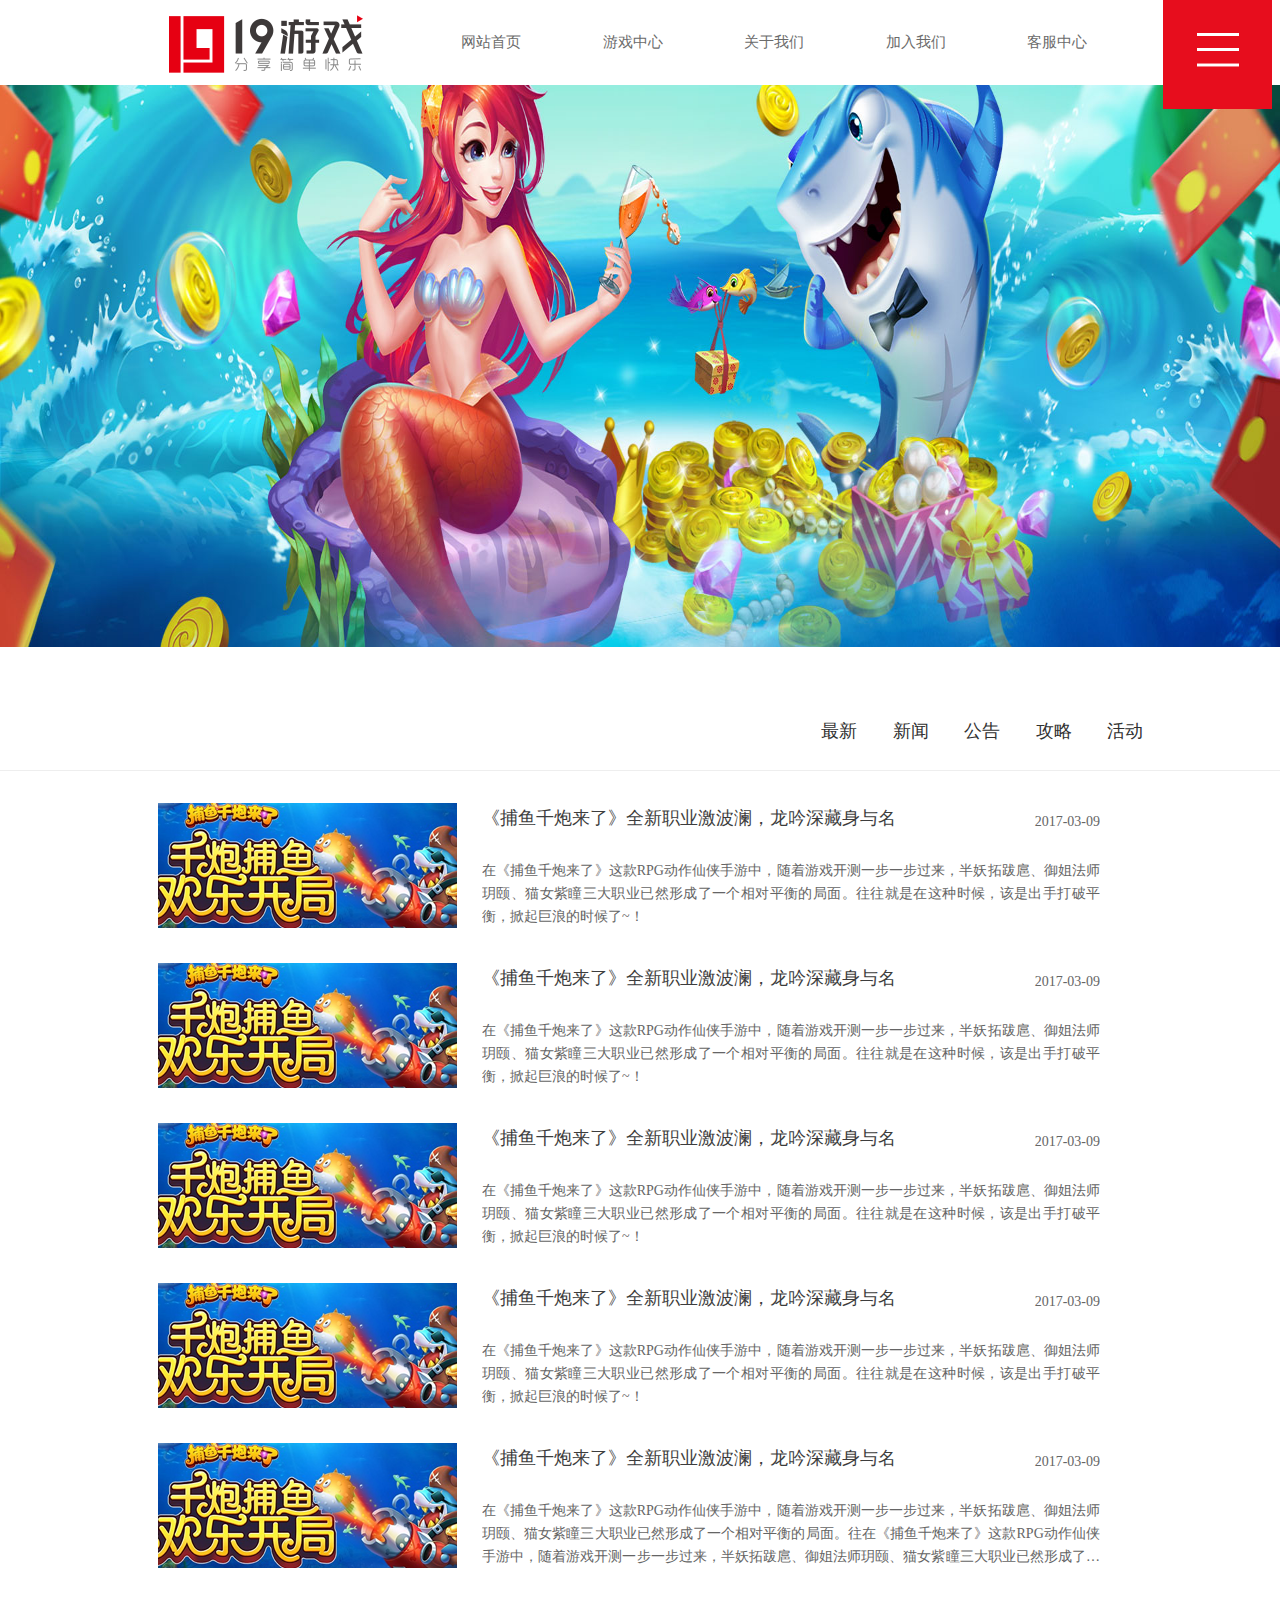
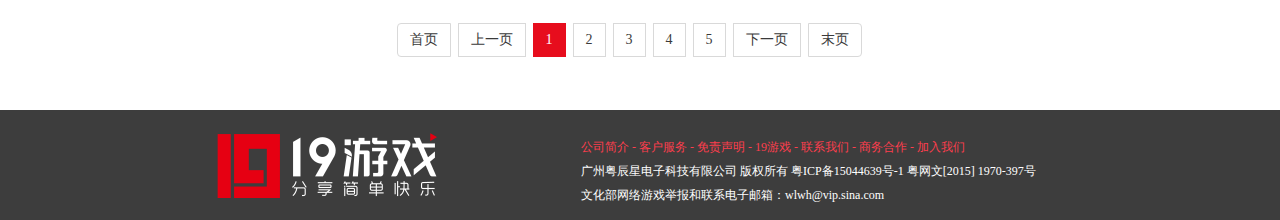
<file: news_list.html>
<!DOCTYPE html>
<html>
	<head>
		<meta charset="UTF-8">
		<title></title>
		<link rel="stylesheet" type="text/css" href="css/bootstrap.min.css"/>
		<link rel="stylesheet" type="text/css" href="css/style.css"/>
		<link rel="stylesheet" type="text/css" href="css/news.css"/>
	</head>
	<body>
		<div class="wrap">
			<header>
				<!--logo-->
				<div class="logo fl">
					<img src="img/index/logo.png"/>
				</div>
				<!--导航栏-->
				<div class="nav" fr>
					<a href="index.html">网站首页<span></span></a>
					<a href="game_list.html">游戏中心<span></span></a>
					<a href="gywm.html">关于我们<span></span></a>
					<a href="jrwm.html">加入我们<span></span></a>
					<a href="kfzx.html">客服中心<span></span></a>
				</div>
				<div class="g_menu">
					<div class="wmenu">
						<div class="menu">
							<div class="menu_icon">
								<a href="">
									<div class="menu_img">
										<img src="img/index/menu_icon.png"/>
									</div>
									<span class="icon_sp">帝霸</span>
								</a>
							</div>
							<div class="menu_icon">
								<a href="">
									<div class="menu_img">
										<img src="img/index/menu_icon.png"/>
									</div>
									<span class="icon_sp">帝霸</span>
								</a>
							</div>
							<div class="menu_icon">
								<a href="">
									<div class="menu_img">
										<img src="img/index/menu_icon.png"/>
									</div>
									<span class="icon_sp">帝霸</span>
								</a>
							</div>
							<div class="menu_icon">
								<a href="">
									<div class="menu_img">
										<img src="img/index/menu_icon.png"/>
									</div>
									<span class="icon_sp">帝霸</span>
								</a>
							</div>
							<div class="menu_icon">
								<a href="">
									<div class="menu_img">
										<img src="img/index/menu_icon.png"/>
									</div>
									<span class="icon_sp">帝霸</span>
								</a>
							</div>
							<div class="menu_icon">
								<a href="">
									<div class="menu_img">
										<img src="img/index/menu_icon.png"/>
									</div>
									<span class="icon_sp">帝霸</span>
								</a>
							</div>
							<div class="menu_icon">
								<a href="">
									<div class="menu_img">
										<img src="img/index/menu_icon.png"/>
									</div>
									<span class="icon_sp">帝霸</span>
								</a>
							</div>
							<div class="menu_icon">
								<a href="">
									<div class="menu_img">
										<img src="img/index/menu_icon.png"/>
									</div>
									<span class="icon_sp">帝霸</span>
								</a>
							</div>
							<div class="menu_icon">
								<a href="">
									<div class="menu_img">
										<img src="img/index/menu_icon.png"/>
									</div>
									<span class="icon_sp">帝霸</span>
								</a>
							</div>
							<div class="menu_icon">
								<a href="">
									<div class="menu_img">
										<img src="img/index/menu_icon.png"/>
									</div>
									<span class="icon_sp">帝霸</span>
								</a>
							</div>
							<div class="menu_icon">
								<a href="">
									<div class="menu_img">
										<img src="img/index/menu_icon.png"/>
									</div>
									<span class="icon_sp">帝霸</span>
								</a>
							</div>
							<div class="menu_icon">
								<a href="">
									<div class="menu_img">
										<img src="img/index/menu_icon.png"/>
									</div>
									<span class="icon_sp">帝霸</span>
								</a>
							</div>
							<div class="menu_icon">
								<a href="">
									<div class="menu_img">
										<img src="img/index/menu_icon.png"/>
									</div>
									<span class="icon_sp">帝霸</span>
								</a>
							</div>
							<div class="menu_icon">
								<a href="">
									<div class="menu_img">
										<img src="img/index/menu_icon.png"/>
									</div>
									<span class="icon_sp">帝霸</span>
								</a>
							</div>
							<div class="menu_icon">
								<a href="">
									<div class="menu_img">
										<img src="img/index/menu_icon.png"/>
									</div>
									<span class="icon_sp">帝霸</span>
								</a>
							</div>
						</div>
					</div>
				</div>
			</header>
			<!--新闻列表banner图-->
			<div id="myCarousel" class="carousel lm_banner">
				<img src="img/news/news_banner.png"/>
			</div>
			<!--新闻列表页内容-->
			<section>
				<div class="list_bt">
					<div class="list_fl">
						<a href="" class="zx">最新</a>
						<a href="" class="xw">新闻</a>
						<a href="" class="gg">公告</a>
						<a href="" class="gl">攻略</a>
						<a href="" class="hd">活动</a>
					</div>
				</div>
				<hr />
				<div class="news_list">
					<div class="news_hero">
						<div class="hero_fl fl">
							<img src="img/news/new_list.png"/>
						</div>
						<div class="hero_fr fr">
							<p class="hero_P">《捕鱼千炮来了》全新职业激波澜，龙吟深藏身与名<span class="hero_sj">2017-03-09</span></p>
							<p class="hero_nr">在《捕鱼千炮来了》这款RPG动作仙侠手游中，随着游戏开测一步一步过来，半妖拓跋扈、御姐法师玥颐、猫女紫瞳三大职业已然形成了一个相对平衡的局面。往往就是在这种时候，该是出手打破平衡，掀起巨浪的时候了~！</p>
						</div>
					</div>
					<div class="news_hero">
						<div class="hero_fl fl">
							<img src="img/news/new_list.png"/>
						</div>
						<div class="hero_fr fr">
							<p class="hero_P">《捕鱼千炮来了》全新职业激波澜，龙吟深藏身与名<span class="hero_sj">2017-03-09</span></p>
							<p class="hero_nr">在《捕鱼千炮来了》这款RPG动作仙侠手游中，随着游戏开测一步一步过来，半妖拓跋扈、御姐法师玥颐、猫女紫瞳三大职业已然形成了一个相对平衡的局面。往往就是在这种时候，该是出手打破平衡，掀起巨浪的时候了~！</p>
						</div>
					</div>
					<div class="news_hero">
						<div class="hero_fl fl">
							<img src="img/news/new_list.png"/>
						</div>
						<div class="hero_fr fr">
							<p class="hero_P">《捕鱼千炮来了》全新职业激波澜，龙吟深藏身与名<span class="hero_sj">2017-03-09</span></p>
							<p class="hero_nr">在《捕鱼千炮来了》这款RPG动作仙侠手游中，随着游戏开测一步一步过来，半妖拓跋扈、御姐法师玥颐、猫女紫瞳三大职业已然形成了一个相对平衡的局面。往往就是在这种时候，该是出手打破平衡，掀起巨浪的时候了~！</p>
						</div>
					</div>
					<div class="news_hero">
						<div class="hero_fl fl">
							<img src="img/news/new_list.png"/>
						</div>
						<div class="hero_fr fr">
							<p class="hero_P">《捕鱼千炮来了》全新职业激波澜，龙吟深藏身与名<span class="hero_sj">2017-03-09</span></p>
							<p class="hero_nr">在《捕鱼千炮来了》这款RPG动作仙侠手游中，随着游戏开测一步一步过来，半妖拓跋扈、御姐法师玥颐、猫女紫瞳三大职业已然形成了一个相对平衡的局面。往往就是在这种时候，该是出手打破平衡，掀起巨浪的时候了~！</p>
						</div>
					</div>
					<div class="news_hero">
						<div class="hero_fl fl">
							<img src="img/news/new_list.png"/>
						</div>
						<div class="hero_fr fr">
							<p class="hero_P">《捕鱼千炮来了》全新职业激波澜，龙吟深藏身与名<span class="hero_sj">2017-03-09</span></p>
							<p class="hero_nr">在《捕鱼千炮来了》这款RPG动作仙侠手游中，随着游戏开测一步一步过来，半妖拓跋扈、御姐法师玥颐、猫女紫瞳三大职业已然形成了一个相对平衡的局面。往在《捕鱼千炮来了》这款RPG动作仙侠手游中，随着游戏开测一步一步过来，半妖拓跋扈、御姐法师玥颐、猫女紫瞳三大职业已然形成了一个相对平衡的局面。往往就是在这种时候，该是出手打破平衡，掀起巨浪的时候了~！</p>
						</div>
					</div>
					<!--分页-->
					<div class="news_page">
						<ul class="pagination">
							<li class="page-ite"><a class="page-link" href="#">首页</a></li>
						    <li class="page-ite"><a class="page-link" href="#" rel="prev">上一页</a></li>
						    <li class="page-ite active"><a class="page-link" href="#">1</a></li>
						    <li class="page-ite"><a class="page-link" href="#">2</a></li>
						    <li class="page-ite"><a class="page-link" href="#">3</a></li>
						    <li class="page-ite"><a class="page-link" href="#">4</a></li>
						    <li class="page-ite"><a class="page-link" href="#">5</a></li>
						    <li class="page-ite"><a class="page-link" href="#" rel="next">下一页</a></li>
						    <li class="page-ite"><a class="page-link" href="#">末页</a></li>
						</ul>
					</div>
				</div>
			</section>
			<!--底部-->
			<footer>
				<div class="footer">
					<div class="footer_logo">
						<img src="img/index/footer_logo.png"/>
					</div>
					<div class="footer_dz">
						<ul>
							<li class="gsjj"><a href="gywm.html">公司简介</a> - <a href="kfzx.html">客户服务</a> - <a href="index.html">免责声明</a> - <a href="index.html">19游戏</a> - <a href="gywm.html">联系我们</a> - <a href="index.html">商务合作</a> - <a href="jrwm.html">加入我们</a></li>
							<li>广州粤辰星电子科技有限公司 版权所有 粤ICP备15044639号-1 粤网文[2015] 1970-397号</li>
							<li>文化部网络游戏举报和联系电子邮箱：wlwh@vip.sina.com</li>
						</ul>
					</div>
				</div>
			</footer>
		</div>
		
		
		
		
		
		
		
		
		
		
		
		<script src="js/jquery-1.11.0.min.js" type="text/javascript" charset="utf-8"></script>
		<script src="js/bootstrap.min.js" type="text/javascript" charset="utf-8"></script>
		<script src="js/common.js" type="text/javascript" charset="utf-8"></script>
		<script type="text/javascript">
			$(".pagination").pagy({
				totalPages: 20,
				currentPage: 1
			});
		</script>
	</body>
</html>
</file>
<file: css/style.css>
*{
	margin: 0;
	padding: 0;
	font-family: "黑体";
	list-style: none;
}
.fl{
	float: left;
}
.fr{
	float: right;
}
a:hover{
	text-decoration: none;
}
/*导航栏头部样式*/
header{
	width: 1012px;
	margin: 0 auto;
	height: 85px;
	line-height: 85px;
	position: relative;
}
.logo{
	margin-left: 35px;
	margin-right: 59px;
}
.nav{
	height: 100%;
}
.nav a{
	font-size: 15px;
	color: #6b6b6b;
	margin: 0 39px;
	padding-bottom: 36px;
	position: relative;
	
}
.nav .active{
	color: #3d3d3d;
}
.nav .active span{
	bottom: 0;
}
.nav span{
	position: absolute;
     width: 25px; 
     height: 8px; 
     bottom:-8px; 
     left: 50%; 
     margin-left: -12px; 
    background: url(../img/index/nav_hover.png);
    transition: all .5s; 
}
.nav a:hover{
	color: #3d3d3d;
	text-decoration: none;
}
.nav a:hover span{
	bottom: 0;
}
.menu{
	position: absolute;
	top: 85px;
	left:-1066px;
	width: 1175px;
	height: 545px;
	display: none;
	background: url(../img/index/menu_zz.png);
	padding: 18px 84px 0 117px;
}
.menu .menu_icon{
	width: 101px;
	height: 132px;
	text-align: center;
	float: left;
	margin-right: 93px;
	margin-top: 28px;
}
.menu_icon .icon_sp{
	display: block;
	font-size: 17px;
	font-family: "黑体";
	color: #fff;
	height: 17px;
	line-height: 17px;
	margin-top: 15px;
}
.wmenu{
	position: absolute;
	top: 0;
	right: -126px;
	z-index: 20;
	width: 109px;
	height: 109px;
	cursor: pointer;
	background: url(../img/index/g_menu.png);
	
}

/*首页banner大轮播*/
.left .glyphicon-chevron-left{
	width: 50px;
	height: 90px;
	display: inline-block;
	background: url(../img/index/banner_fl.png);
}
.right .glyphicon-chevron-right{
	width: 50px;
	height: 90px;
	display: inline-block;
	background: url(../img/index/banner_fr.png);
}
.banner_content{
	position: absolute;
	top: 41px;
	left: 21.2%;
}
.banner_xq h1{
	font-size: 48px;
	color: #fff;
	margin-top: 10px;
	font-weight: bold;
}
.banner_xq .p_bt{
	font-size: 48px;
	color: #fff;
	margin-top: -17px;
	padding-bottom: -3px;
	border-bottom: 1px solid #fff;
	margin-bottom: 5px;
}
.banner_xq .hero_xq{
	font-size: 14px;
	color: #fff;
	width: 430px;
	display: -webkit-box;
	-webkit-box-orient: vertical;
	-webkit-line-clamp: 2;
	overflow: hidden;
}
.banner_xq .hero_btn{
	padding: 11px 35px 13px 35px;
	font-size: 18px;
	color: #fff;
	background: #e70d1d;
	border-radius: 0;
	cursor: pointer;
	opacity: .8;
	margin-top: 15px;
}
.banner_xq .hero_btn:hover{
	opacity: 1;
}
.carousel-inner{
	height: 503px;
}
.carousel-indicators{
	text-align: right;
	width: 55.3%;
	bottom: 80px;
}
/*首页中间部分样式*/
section{
	width: 100%;
	height: 910px;
	background: #e6e6e6;
}
.content{
	width: 1012px;
	height: 950px;
	margin: 0 auto;
	position: relative;
    top: -57px;
}
/*精品游戏样式*/
.jpyx{
	width: 100%;
	height: 475px;
	background: #fff;
	padding-left: 20px;
	padding-top: 22px;
	-webkit-box-shadow:1px 0 10px #C0C0C0;  
	-moz-box-shadow:1px 0 10px #C0C0C0;  
	box-shadow:1px 0 10px #C0C0C0;  
}
.jpyx .jpyx_tit{
	width: 100%;
	height: 27px;
	line-height: 27px;
	border-left: 5px solid #e70d1d;
	margin-bottom: 26px;
}
.jpyx .jpyx_sp{
	font-size: 18px;
	color: #3d3d3d;
	margin-left: 10px;
}
.jpyx .jpyx_more{
	float: right;
	overflow: hidden;
	font-size: 14px;
	color: #000000;
	font-family: "微软雅黑";
	margin-top: 5px;
}
.jpyx .jpyx_more i{
	float: right;
	display: block;
	width: 18px;
	height: 18px;
	background: url(../img/index/more2.png);
	margin: 4px 20px 0 10px;
	margin-left: 10px;
	margin-right: 20px;
}
.jpyx .jpyx_more:hover{
	text-decoration: none;
}
.jpyx_list .hero_list{
	width: 225px;
	float: left;
	margin-right: 23px;
}
.jpyx_list .hero_list:last-child{
	margin-right: 0;
}
.jpyx_list .hero_list .hero_more{
	position: absolute;
	top: 0;
	right: 0;
	width: 44px;
	height: 42px;
	display: block;
	background: url(../img/index/more1.png);
}
.jpyx_list .hero_list .hero_img{
	width: 225px;
	height: 252px;
	margin-bottom: 21px;
	position: relative;
	cursor: pointer;
}
.hero_list .hero_img img{
	width: 100%;
	height: 100%;
}
.hero_list .hero_tc{
	position: absolute;
	left: 0;
	width: 100%;
	height: 107px;
	overflow: hidden;
	padding: 14px 9px 14px 15px;
	background: #d7253b;
	opacity: .9;
	bottom: 0;
	z-index: -1;
    transition: all .5s; 
}
.jpyx_list .hero_list .hero_img:hover .hero_tc{
	bottom: 0;
	z-index: 1;
}
.hero_list .hero_tc .hero_xz{
	float: left;
}
.hero_tc .hero_xz .p_xz{
	font-size: 18px;
	color: #fff;
	margin-bottom: 0;
}
.hero_tc .hero_xz .p_yxlb{
	font-size: 12px;
	color: #fff;
	margin-bottom: 6px;
}

.hero_tc .hero_xz .home_icon{
	width: 20px;
	height: 20px;
	display: block;
	background: url(../img/index/home.png);
	margin-right: 13px;
}
.hero_tc .hero_xz .xz_icon{
	width: 20px;
	height: 20px;
	display: block;
	background: url(../img/index/xz.png);
	
}
.hero_list .hero_tc .hero_ewm{
	width: 79px;
	height: 79px;
	float: left;
	margin-right: 10px;
}
.hero_content .yxjp_bt{
	font-size: 18px;
	color: #2a2a2a;
	font-family: "微软雅黑";
	margin-bottom: 1px;
}
.hero_content .jxjp_xx{
	display: -webkit-box;
	-webkit-box-orient: vertical;
	-webkit-line-clamp: 2;
	overflow: hidden;
	width: 100%;
	font-size: 12px;
	color: #5a5a5a;
	font-family: "微软雅黑";
}
.jpyx .list_bot{
	width: 100%;
	height: 29px;
	line-height: 29px;
	overflow: hidden;
	margin-top: 20px;
}
.jpyx .list_bot .dz_icon{
	width: 28px;
	height: 28px;
	background: url(../img/index/wdz.png);
	float: left;
	margin-right: 7px;
	cursor: pointer;
}
.jpyx .list_bot .dz_icon:hover{
	background: url(../img/index/dz.png);
}
.jpyx .list_bot .list_dz{
	font-size: 12px;
	color: #c5c5c5;
	width: 130px;
	float: left;
}
.jpyx .list_bot .dz_cs{
	float: left;
	font-size: 12px;
	color: #7e7e7e;
}
.jpyx .list_bot .jrgw_a{
	float: right;
	display: block;
	width: 83px;
	height: 29px;
	float: right;
	background: url(../img/index/wjrgw.png);
}
.jpyx .list_bot .jrgw_a:hover{
	background: url(../img/index/jrgw.png);
}
/*游戏资讯样式*/
.yxfl{
	margin-top: 17px;
}
.yxfl .yxzx{
	width: 324px;
	height: 457px;
	background: #fff;
	position: relative;
	padding: 26px  27px 0 20px;
	float: left;
	margin-right: 20px;
	-webkit-box-shadow:1px 0 10px #C0C0C0;  
	-moz-box-shadow:1px 0 10px #C0C0C0;  
	box-shadow:1px 0 10px #C0C0C0;  
}
.yxzx .yxzx_tit{
	width: 100%;
	height: 27px;
	line-height: 27px;
	border-left: 5px solid #e70d1d;
	margin-bottom: 29px;
}
.yxfl .yxzx_icon{
	margin-right: 11px;
	width: 71px;
	height: 71px;
}
.yxfl .yxzx_icon img{
	width: 100%;
	height: 100%;
	border-radius: 15px;
}
.yxzx .yxzx_sp{
	font-size: 18px;
	color: #3d3d3d;
	margin-left: 10px;
}
.yxzx .yxzx_more{
	position: absolute;
	top: 0;
	right: 0;
	width: 44px;
	height: 42px;
	display: block;
	background: url(../img/index/more1.png);
}
.yxzx .yxzx_hero{
	overflow: hidden;
	margin-bottom: 16px;
}
.yxzx .yxzx_xx .yxzx_p{
	font-size: 14px;
	color: #ff7e00;
	padding-top: 2px;
}
.yxzx .yxzx_xx .p_xx{
	font-size: 12px;
	color: #8e8e8e;
	margin-bottom: 0;
	margin-top: 2px;
	overflow:hidden; 
	text-overflow:ellipsis;
	display:-webkit-box; 
	-webkit-box-orient:vertical;
	-webkit-line-clamp:2; 
}
/*论坛热帖*/
.yxfl .ltrt{
	padding-right: 19px;
}
.ltrt_content ul li{
	overflow: hidden;
	padding: 7px 0;
}
.ltrt_content ul li a{
	display: block;
	width: 80%;
	color: #3d3d3d;
	font-size: 14px;
	overflow: hidden;
	text-overflow: ellipsis;
	white-space: nowrap;
	float: left;
}
.ltrt_content ul li .fbsj{
	float: right;
	font-size: 14px;
	color: #8e8e8e;
}
.ltrt_content ul li:hover a{
	text-decoration: none;
	color: #ff7e00;
}
.ltrt_content ul li:hover .fbsj{
	color: #ff7e00;
	
}
/*最新开服*/
.yxfl .zxkf{
	margin-right: 0;
	padding-right: 19px;
}
.zxkf .yxzx_tit{
	margin-bottom: 37px;
}
.zxkf .zxkf_content .zxkf_fbsj{
	color: #ff7e00;
	float: left;
	text-align: center;
	margin-right: 19px;
}
.zxkf .zxkf_content .p_rq{
	font-size: 14px;
	margin-bottom: 1px;
}
.zxkf .zxkf_content .p_sj{
	font-size: 12px;
}
.zxkf .zxkf_content .zxkf_icon{
	float: left;
	width: 44px;
	height: 44px;
	margin-right: 32px;
}
.zxkf .zxkf_content .zxkf_icon img{
	width: 100%;
	height: 100%;
	border-radius: 15px;
}
.zxkf .zxkf_content .zxkf_xx{
	position: relative;
	cursor: pointer;
	overflow: hidden;
	margin-bottom: -7px;
}

.zxkf .zxkf_content .zxkf_xx i{
	display: block;
	width: 1px;
	height:58px;
	background: #ff7e00;
	float: left;
    margin: 14px 21px 0 4px;
}
.zxkf .zxkf_content .zxkf_xx b{
	display: block;
	width: 9px;
	height:9px;
	background:url(../img/index/kf.png);
	float: left;
	position: absolute;
	top: 6px;
	left: 0;
}
.zxkf .zxkf_content .zxkf_xx:hover b{
	background:url(../img/index/kf_hover.png);
}
.zxkf .zxkf_content .zxkf_nr{
	float: left;
}
.zxkf .zxkf_content .zxkf_nr p{
	overflow: hidden;
	white-space: nowrap;
	text-overflow: ellipsis;
	width: 125px;
	color: #3d3d3d;
}
.zxkf .zxkf_content .zxkf_xx .zxkf_bt{
	margin-bottom: 4px;
}
/*快捷服务样式*/
.fw {
	width: 1012px;
	margin: 0 auto;
	padding-left: 20px;
	padding-top: 29px;
	overflow: hidden;
	margin-bottom: 36px;
}
.fw .kjfw {
	width: 320px;
	float: left;
	margin-right: 70px;
}
.kjfw .kjfw_tit{
	width: 100%;
	height: 27px;
	line-height: 27px;
	border-left: 5px solid #e70d1d;
	margin-bottom: 29px;
}

.kjfw .kjfw_sp{
	font-size: 18px;
	color: #3d3d3d;
	margin-left: 10px;
}
.kjfw .kjfw_mk{
	width: 153px;
	height: 104px;
	text-align: center;
	background: #e3e3e3;
	padding-top: 37px;
	cursor: pointer;
	float: left;
	margin-right: 7px;
	margin-bottom: 6px;
	font-family: "微软雅黑";
}
.kjfw .kjfw_mk .mk_bt{
	font-size: 18px;
	color: #000000;
}
.kjfw .kjfw_mk .mk_jj{
	font-size: 12px;
	color: #838383;
}
.kjfw .kjfw_mk:hover{
	background: #e70d1d;
}
.kjfw .kjfw_mk:hover .mk_jj{
	color: #fff;
}
.kjfw .kjfw_mk:hover .mk_bt{
	color: #fff;
}
/*合作渠道样式*/
.example {
	width: 602px;
    height: 215px;
    position: relative;
}

.carousel-item{
	width: 161px;
	line-height: 104px;
	color: #fff;
	font-family:  Arial Black;
	
}
.ft-carousel {
	position: relative;
	width: 475px;
    height: 215px;
	overflow: hidden;
	margin-left: 62px;
}

.ft-carousel .carousel-inner {
	position: absolute;
	left: 0;
	top: 0;
	height: 100%;
}

.ft-carousel .carousel-inner .carousel-item {
	float: left;
	height: 100%;
}

.ft-carousel .carousel-item .innr_a {
	display: block;
	width: 153px;
	height: 104px;
	margin-right: 8px;
	margin-bottom: 5px;
}
.ft-carousel .carousel-item .jiuyou{
	background: url(../img/index/wjiuyou.png);
}
.ft-carousel .carousel-item .jiuyou:hover{
	background: url(../img/index/jiuyou.png);
}
.ft-carousel .carousel-item .baidu{
	background: url(../img/index/wbaidu.png);
}
.ft-carousel .carousel-item .baidu:hover{
	background: url(../img/index/baidu.png);
}
.ft-carousel .carousel-item .vivo{
	background: url(../img/index/wvivo.png);
}
.ft-carousel .carousel-item .vivo:hover{
	background: url(../img/index/vivo.png);
}
.ft-carousel .carousel-item .anzhi{
	background: url(../img/index/wanzhi.png);
}
.ft-carousel .carousel-item .anzhi:hover{
	background: url(../img/index/anzhi.png);
}
.ft-carousel .carousel-item .huawei{
	background: url(../img/index/whuawei.png);
}
.ft-carousel .carousel-item .huawei:hover{
	background: url(../img/index/huawei.png);
}
.ft-carousel .carousel-item .dangle{
	background: url(../img/index/wdangle.png);
}
.ft-carousel .carousel-item .dangle:hover{
	background: url(../img/index/dangle.png);
}
.ft-carousel .carousel-indicators {
	position: absolute;
	left: 0;
	bottom: 10px;
	width: 100%;
	text-align: center;
	font-size: 0;
}

.ft-carousel .carousel-indicators span {
	display: inline-block;
	width: 12px;
	height: 12px;
	background-color: #fff;
	margin: 0 4px;
	border-radius: 50%;
	cursor: pointer;
}

.ft-carousel .carousel-indicators span.active {
	background-color: #959595;
}

.hzjd_lb .ft_btn {
	position: absolute;
	top: 50%;
	width: 32px;
	height: 32px;
	margin-top: -16px;
	cursor: pointer;
	/*display: none;*/
}

.hzjd_lb .left_btn {
	left: 0;
	background: url(../img/index/left_btn.png) no-repeat;
}

.hzjd_lb .right_btn {
	right: 0;
	background: url(../img/index/right_btn.png) no-repeat;
}
/*底部样式*/
footer{
	width: 100%;
	height: 110px;
	background: #3d3d3d;
	line-height: 110px;
}
.footer{
	width: 1012px;
	margin: 0 auto;	
	overflow: hidden;
}
.footer .footer_logo{
	margin-left: 83px;
	float: left;
}
.footer .footer_dz{
	float: left;
	margin-top: 27px;
	margin-left: 144px;
}

.footer .footer_dz li{
	height: 20px;
	line-height: 20px;
	font-size: 12px;
	color: #fff;
	font-family: "宋体";
	margin-bottom: 4px;
}
.footer .footer_dz .gsjj{
	color: #ff3e4d;
}
.footer .footer_dz .gsjj a{
	color: #ff3e4d;
	font-size: 12px;
}
.footer .footer_dz .gsjj a:hover{
	color: #fff;
	text-decoration: none;
}
</file>
<file: css/game.css>
.game_bg{
	position: relative;
	width: 100%;
	height: 2140px;
	/*z-index: -1;*/
	background: url(../img/game/game_bg.jpg);
	background-position: center 0;
}
/*body{
	background: url(../img/game_bg.jpg);
	background-position: center 0;
}*/
.game_bg .img_bg{
	width: 100%;
	height: 100%;
}
.section{
	width: 1102px;
	margin: 0 auto;
	height: auto;
	position: relative;
	top: 604px;
	z-index: 2;
}
.section .game_xz{
	margin-left: 134px;
	overflow: hidden;
}
.section .game_xzL{
	width: 180px;
	text-align: center;
	float: left;
}
.section .game_xzL p{
	margin-top: 6px;
	font-size: 15px;
	color: #1eabfc;
	font-family: "微软雅黑";
}
.section .game_xzL p img{
	margin-right: 7px;
}
.section .game_xzR{
	width: 258px;
	float: left;
	margin-left: 21px;
}
.section .game_xzR img{
	margin-bottom: 9px;
}
.game_gg{
	margin-top: 125px;
	margin-left: 48px;
	overflow: hidden;
}
.game_gg .game_ggL{
	width: 390px;
	height: 356px;
	overflow: hidden;
	position: relative;
	float: left;
}
.game_ggL .carousel-indicators{
	position: absolute;
	right: 0;
	bottom:6px;
	width: 288px;
}
.game_ggL .carousel-inner .item{
	width: 390px;
	height: 356px;
}
.game_ggL .carousel-inner .item img{
	width: 100%;
	height: 100%;
}
.game_ggL .carousel-indicators li{
	width: 12px;
	height: 12px;
}
.game_ggL .carousel-indicators .active {
    width: 22px;
    border-radius: 5px;
    background-color: #fff;
    margin: 1px;
}
.game_gg .game_ggR{
	height: 356px;
	width: 610px;
	background: url(../img/game/game_di.png) no-repeat;
	/*opacity: .5;*/
	float: left;
	padding: 31px 45px 0 40px;
}
.game_ggR .game_Rtit a{
	font-size: 18px;
	font-family: "微软雅黑";
	color: #b7dbf7;
	margin-right: 35px;
	cursor: pointer;
}
.game_ggR .game_Rtit a:hover{
	color: #e9be0a;
	text-decoration: none;
}
.game_ggR .active{
	color: #e9be0a !important;
}
.game_ggR .game_Rtit .game_more{
	float: right;
	display: block;
	width: 21px;
	height: 21px;
	margin-right: 0;
	background: url(../img/game/game_more.png) no-repeat;
}
.game_Rlist{
	margin-top: 46px;
}
.xw_list ul,.gongg_list ul,.gl_list ul,.hd_list ul{
	display: none;
}
.game_Rlist ul li .game_bt{
	margin-right: 9px;
	float: left;
}
.game_Rlist ul li .game_wz{
	display: inline-block;
	width: 400px;
	text-overflow: ellipsis;
	overflow: hidden;
	white-space: nowrap;
	float: left;
}
.game_Rlist ul li .game_sj{
	float: right;
}
.game_Rlist ul li a{
	font-size: 14px;
	color: #b7dbf7;
	font-family: "微软雅黑";
	overflow: hidden;
	line-height: 33px;
}
.game_Rlist ul li a:hover{
	color: #f6b806;
	text-decoration: none;
}
.game_ts{
	margin-top: 75px;
}
.game_ts .gamets_tit{
	text-align: center;
}
/*3d轮播样式*/
#focus_Box {
	position: relative;
	width: 1102px;
	height: 561px;
	margin-top: 60px;
}

#focus_Box ul {
	position: relative;
	width: 1102px;
	height: 561px;
}

#focus_Box li {
	width: 315px;
	height: 561px;
	z-index: 0;
	position: absolute;
	top: 146px;
	cursor: pointer;
	left: 377px;
	background: url(../img/game/game_tc.png);
	transform: perspective(1000px) rotateY(15deg);
	
}
#focus_Box li:nth-child(3){
	transform: perspective(1000px) rotateY(0deg);
}
#focus_Box li:nth-child(4){
	transform: perspective(1000px) rotateY(-15deg);
}
#focus_Box li:nth-child(5){
	transform: perspective(1000px) rotateY(-15deg);
}
#focus_Box li img{
	width: 100%;
	height: 100%;
	background: #000;
}
#focus_Box .prev,#focus_Box .next {
	display: block;
	z-index: 100;
	overflow: hidden;
	cursor: pointer;
	position: absolute;
	width: 52px;
	height: 52px;
	top: 40%;
}

#focus_Box .prev {
	background: url(../img/game/game_left.png) left bottom no-repeat;
	left: -27px
}

#focus_Box .next {
	background: url(../img/game/game_right.png) right bottom no-repeat;
	right: 0px
}
</file>
<file: css/kfzx.css>
.lm_banner{
	width: 100%;
	height: 298px;
	overflow: hidden;
}
.lm_banner img{
	width: 100%;
	height: 100%;
}
section{
	height: 456px;
}
.kfzx_cont{
	width: 1012px;
	height: 490px;
	margin: 0 auto;
	position: relative;
    top: -35px;
    background: #fff;
    padding-top: 97px;
    padding-left: 53px;
    -webkit-box-shadow:1px 0 10px #C0C0C0;  
	-moz-box-shadow:1px 0 10px #C0C0C0;  
	box-shadow:1px 0 10px #C0C0C0;  
}
.kfzx_cont .kfzx_list{
	text-align: center;
	width: 165px;
	margin-right: 84px;
	font-family: "微软雅黑";
	float: left;
}
.kfzx_cont .kfzx_list:last-child{
	margin-right: 0;
}
.kfzx_cont .kfzx_list .kfzx_icon{
	width: 165px;
	height: 190px;
	cursor: pointer;
}
.kfzx_cont .kfzx_list .phone{
	background: url(../img/kfzx/phone.png);
}
.kfzx_cont .kfzx_list .phone:hover{
	background: url(../img/kfzx/phone_hover.png);
}
.kfzx_cont .kfzx_list .email{
	background: url(../img/kfzx/email.png);
}
.kfzx_cont .kfzx_list .email:hover{
	background: url(../img/kfzx/email_hover.png);
}
.kfzx_cont .kfzx_list .kf_zx{
	background: url(../img/kfzx/kfzx_kf.png);
}
.kfzx_cont .kfzx_list .kf_zx:hover{
	background: url(../img/kfzx/kefu_hover.png);
}
.kfzx_cont .kfzx_list .host{
	background: url(../img/kfzx/host.png);
}
.kfzx_cont .kfzx_list .host:hover{
	background: url(../img/kfzx/host_hover.png);
}
.kfzx_cont .kfzx_list .kfzx_bt{
	margin-top: 26px;
	margin-bottom: 4px;
	color: #546173;
	font-size: 24px;
	
}
.kfzx_cont .kfzx_list .kfzx_jj{
	font-size: 16px;
    text-align: center;
    color: #888;
    font-family: "微软雅黑";
}
/*关于我们页面样式*/
.gywm_sec{
	height: 494px;
}
.gywm{
	padding-top: 32px;
	padding-left: 20px;
	width: 1012px;
	height: 549px;
	margin: 0 auto;
	position: relative;
    top: -55px;
    background: #fff;
    -webkit-box-shadow:1px 0 10px #C0C0C0;  
	-moz-box-shadow:1px 0 10px #C0C0C0;  
	box-shadow:1px 0 10px #C0C0C0;  
}
.gywm_tit{
	width: 100%;
	height: 27px;
	line-height: 27px;
	border-left: 5px solid #e70d1d;
	margin-bottom: 46px;
}
.gywm_tit .gywm_sp{
	font-size: 18px;
	color: #3d3d3d;
	margin-left: 10px;
	font-family: "微软雅黑";
}
.gywm .gywm_jj{
	overflow: hidden;
}
.gywm .gywm_zw{
	width: 585px;
	margin-left: 15px;
}
.gywm .gywm_jj p{
	font-family: "微软雅黑";
	font-size: 16px;
	color: #3d3d3d;
	text-align: justify;
	line-height: 25px;
	margin-bottom: 22px;
}
.gywm .gywm_icon{
	padding-top: 30px;
	padding-right: 40px;
}
/*加入我们页面样式*/
.join_sec{
	height: auto;
}
.join{
	padding-top: 32px;
	padding-left: 20px;
	width: 1012px;
	height: auto;
	margin: 0 auto;
	position: relative;
    top: -40px;
    background: #fff;
    padding-bottom: 19px;
    -webkit-box-shadow:1px 0 10px #C0C0C0;  
	-moz-box-shadow:1px 0 10px #C0C0C0;  
	box-shadow:1px 0 10px #C0C0C0;  
}
.join_tit{
	width: 100%;
	height: 27px;
	line-height: 27px;
	border-left: 5px solid #e70d1d;
	margin-bottom: 42px;
}
.join_tit .join_sp{
	font-size: 18px;
	color: #3d3d3d;
	margin-left: 10px;
	font-family: "微软雅黑";
}
.join .join_jj{
	margin-bottom: 28px;
}
.join .join_jj p{
	margin-bottom: 2px;
	font-size: 14px;
	color: #000;
	font-family: "微软雅黑";
}
.join_zw .join_nr{
	width: 946px;
	overflow: hidden;
	margin-bottom: 1px;
}
.join_nr .zp_tit{
	width: 100%;
	height: 32px;
	line-height: 32px;
	background: #f3f3f3;
	padding-left: 19px;
	padding-right: 11px;
	overflow: hidden;
}
.join_nr .zp_tit p{
	color: #2a2a2a;
	font-size: 14px;
}
.join_nr .zp_tit .zp_btn{
	width: 19px;
	height: 19px;
	display: block;
	background: url(../img/jrwm/jian.png);
	margin-top: 7px;
	cursor: pointer;
}
.join_nr .gzzz h5{
	color: #2a2a2a;
	font-family: "微软雅黑";
	margin-top: 22px;
	margin-bottom: 6px;
}
.join_nr .gzzz p{
	margin-bottom: 3px;
	font-size: 14px;
	color: #2a2a2a;
	font-family: "微软雅黑";
}
.join_nr .zwyq{
	margin-top: 30px;
	margin-bottom: 30px;
}
</file>
<file: css/news.css>
.lm_banner{
	width: 100%;
	height: 562px;
	overflow: hidden;
}
.lm_banner img{
	width: 100%;
	height: 100%;
}
section{
	height: auto;
	background: #fff;
}
.news_bt,.news_zw{
	width: 1100px;
	margin: 0 auto;
}
.news_bt .tit_h1{
	text-align: center;
	font-size: 28px;
	color: #262626;
	font-family: "微软雅黑";
	margin-bottom: 26px;
}
.news_bt .news_fbsj{
	font-size: 14px;
	color: #a6a6a6;
	text-align: center;
	font-family: "微软雅黑";
	margin-bottom: 25px;
}
.news_zw{
	margin-top: 33px;
	color: #7e7e7e;
	text-align: center;
	margin-bottom: 105px;
}
.news_zw p{
	text-align: left;
}
/*新闻列表页样式*/
.list_bt{
	width: 1052px;
	margin: 0 auto;
	overflow: hidden;
	margin-top: 65px;
}
.list_fl{
	float: right;
	margin-right: 9px;
	    height: 38px;
    line-height: 38px;
}
.list_fl a{
	font-size: 18px;
	color: #313131;
	font-family: "微软雅黑";
	padding: 6px 14px 5px 15px;
	border-radius: 13px;
	margin-left: 3px;
}
.list_fl a:hover{
	border: 1px solid #898989;
	text-decoration: none;
}
.news_list{
	width: 1052px;
	margin: 0 auto;
	padding: 12px 66px 0 44px;
}
.news_list .news_fl{
	width: 299px;
	height: 125px;
}
.news_list .news_fl img{
	width: 100%;
	height: 100%;
}
.news_list .news_hero{
	overflow: hidden;
	margin-bottom: 35px;
}
.news_list .hero_fr{
	width: 618px;
}
.news_list .hero_fr .hero_P{
	font-size: 18px;
	color: #3d3d3d;
	font-family: "微软雅黑";
	font-weight: 500;
	margin-bottom: 27px;
	margin-top: 3px;
}
.news_list .hero_fr .hero_nr{
	font-size: 14px;
	color: #656565;
	font-family: "微软雅黑";
	line-height: 23px;
	display: -webkit-box;
	-webkit-box-orient: vertical;
	-webkit-line-clamp: 3;
	overflow: hidden;
	margin-bottom: 0;
	text-align: justify;
}
.news_list .hero_fr .hero_sj{
	font-size: 14px;
	color: #656565;
	float: right;
	margin-top: 6px;
}
.news_page{
	text-align: center;
	margin-bottom: 27px;
}
.pagination>li>a{
	color: #3a3a3a;
	font-size: 14px;
	margin-left: 7px;
	border-color: #d9d9d9;
}
.pagination>li>a:hover{
	color: #fff;
	background: #e70d1d;
	border-color: transparent;
}
.pagination > .active > a{
	color: #fff;
	background: #e70d1d;
	border-color: transparent;
}
</file>
